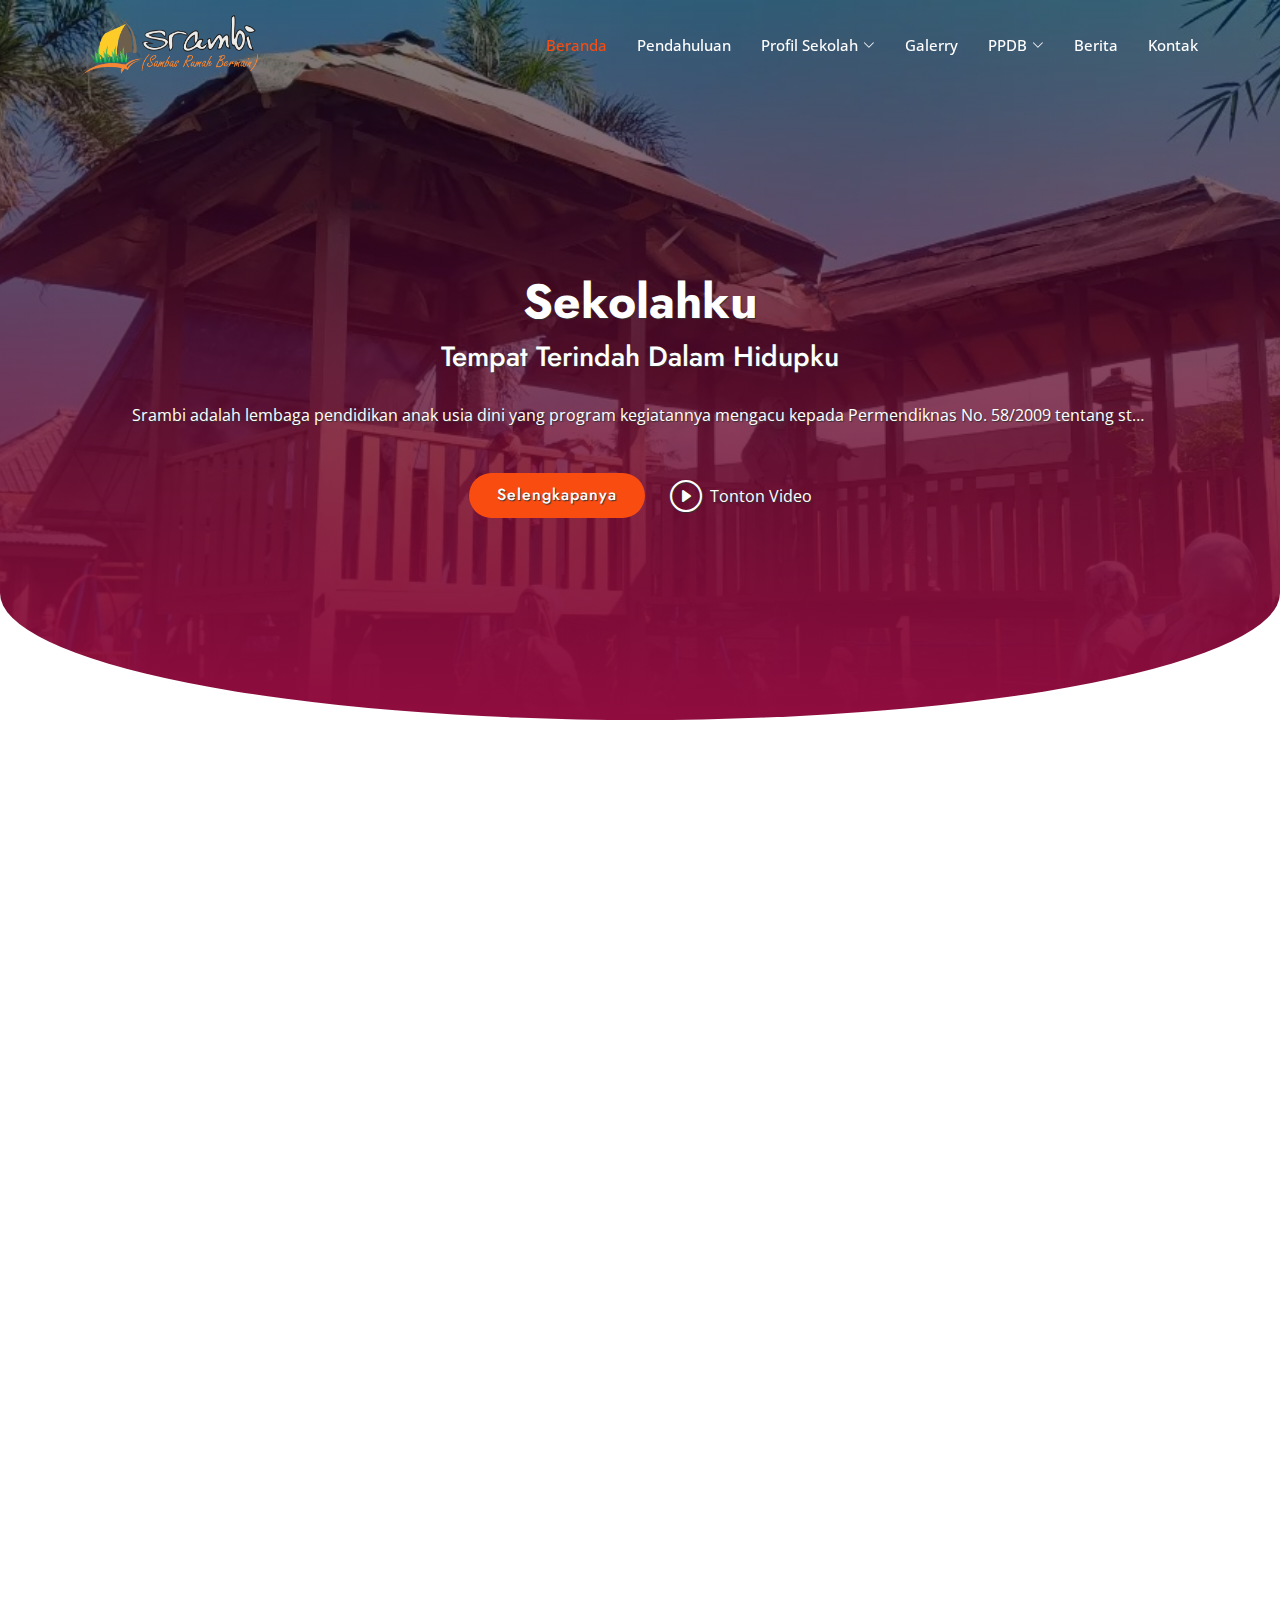
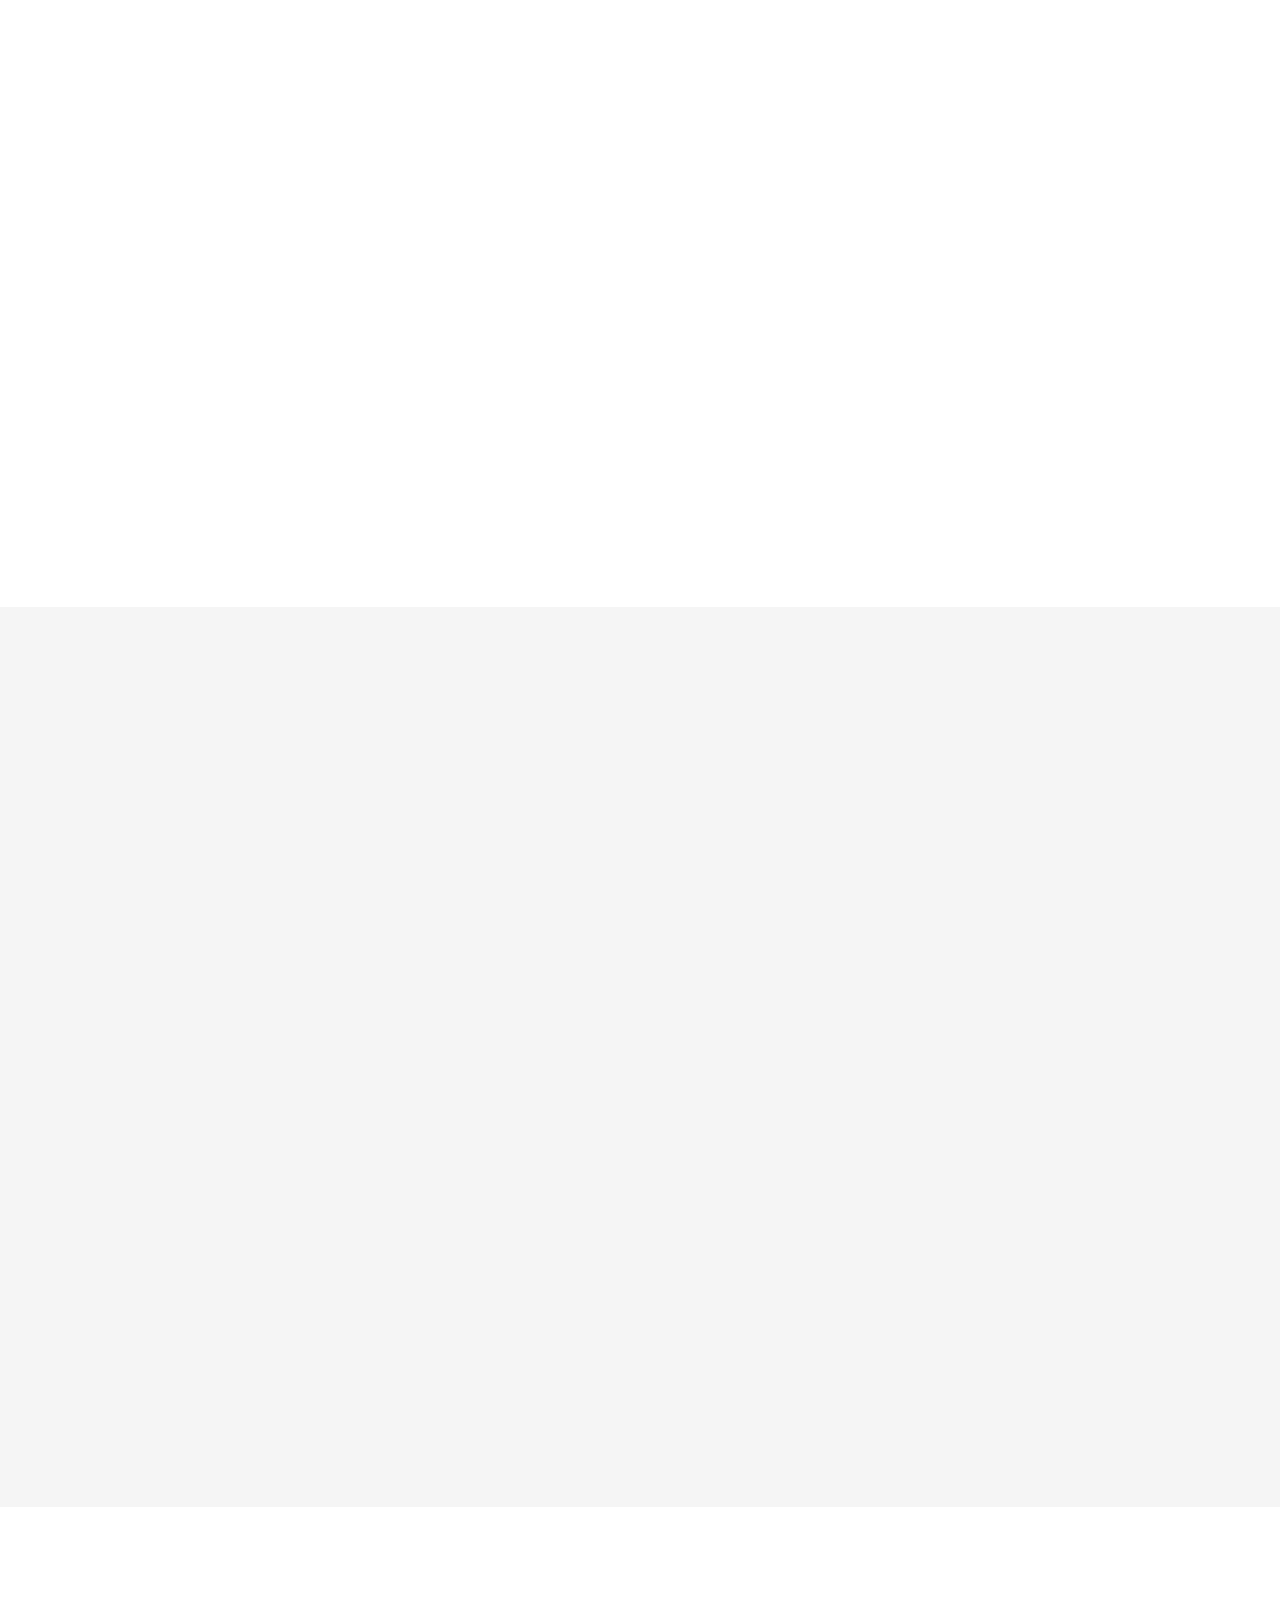
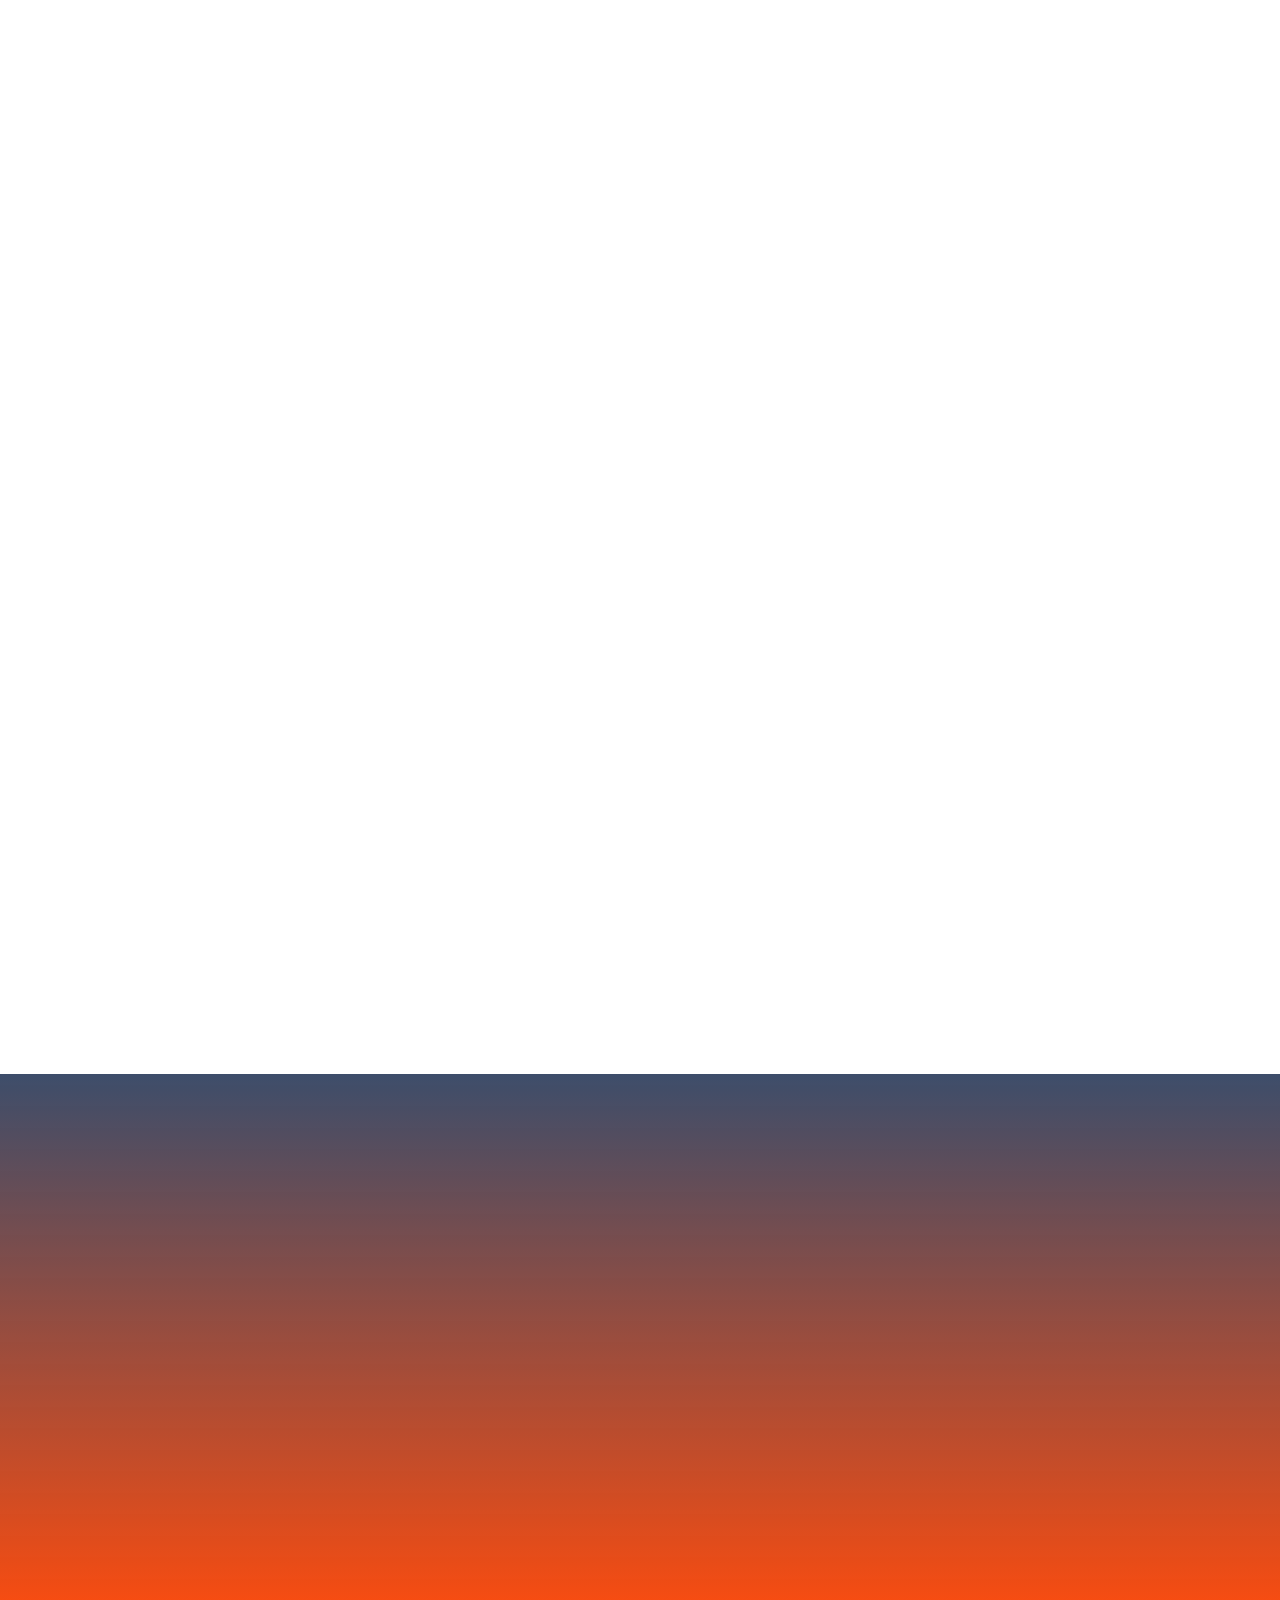
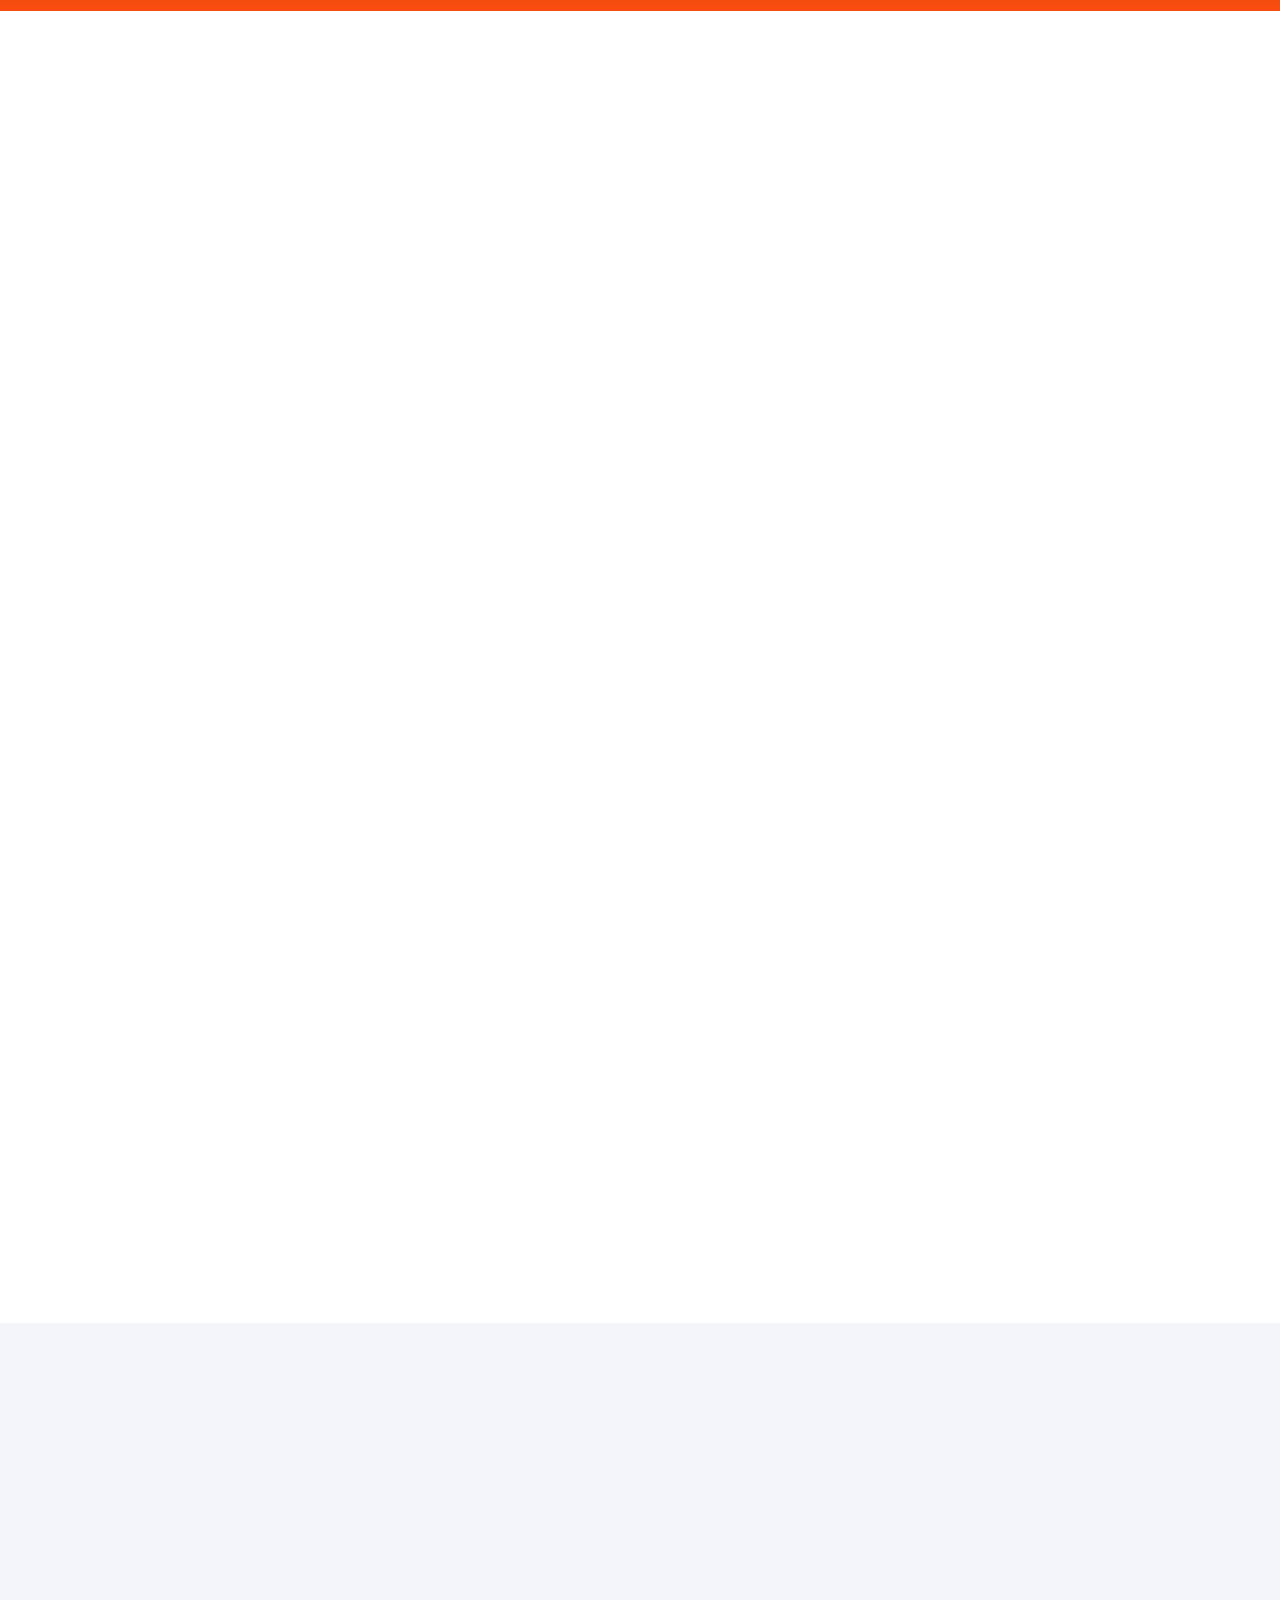
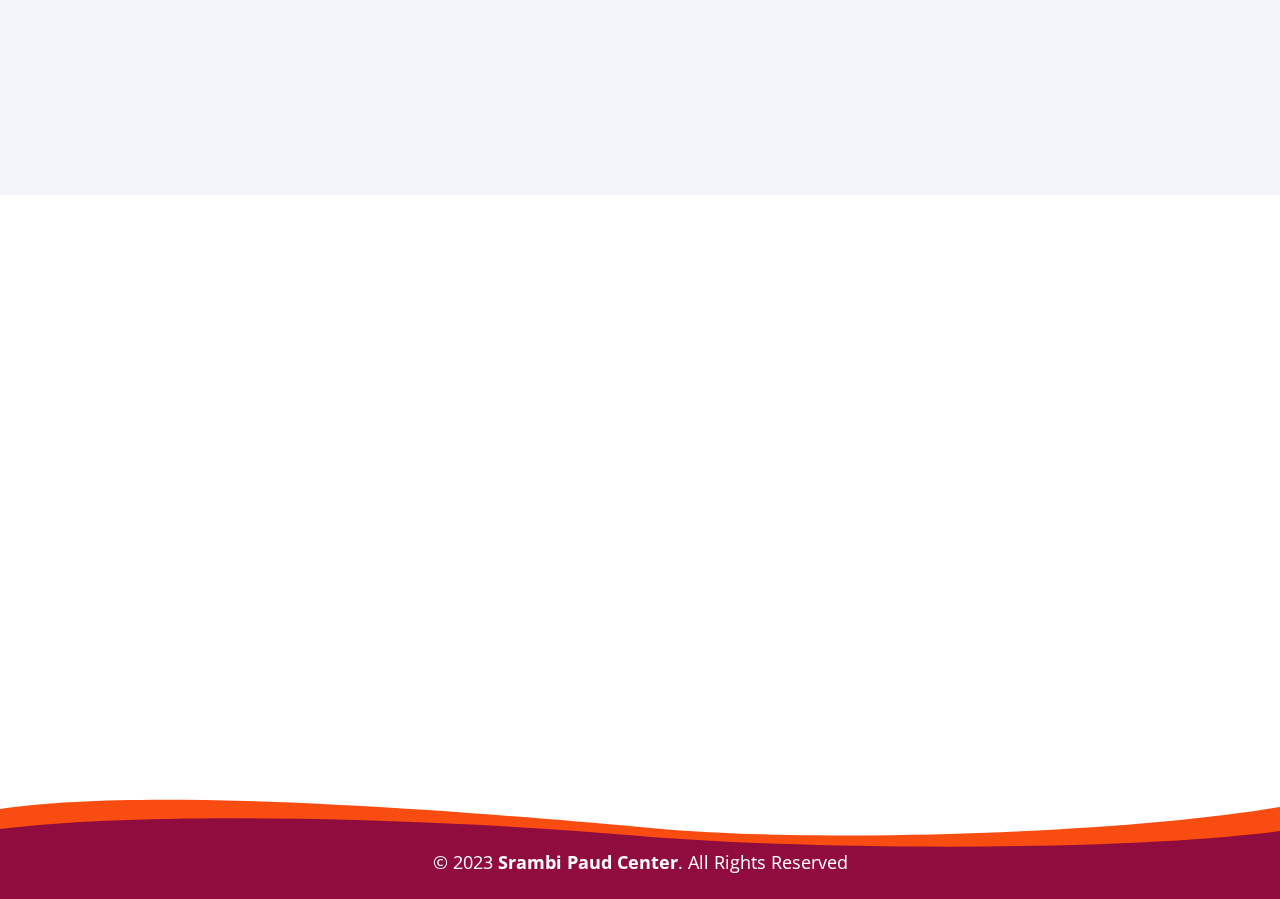
<file: Project/index.html>
<!DOCTYPE html>
<html lang="en">

<head>
  <meta charset="utf-8">
  <meta content="width=device-width, initial-scale=1.0" name="viewport">

  <title>Srambi Center</title>
  <meta content="" name="description">
  <meta content="" name="keywords">

  <!-- Favicons -->
  <link href="https://pngimg.com/uploads/naruto/naruto_PNG45.png" rel="icon">
  <link href="https://pngimg.com/uploads/naruto/naruto_PNG45.png" rel="apple-touch-icon">

  <!-- Google Fonts -->
  <link href="https://fonts.googleapis.com/css?family=Open+Sans:300,300i,400,400i,600,600i,700,700i|Jost:300,300i,400,400i,500,500i,600,600i,700,700i|Poppins:300,300i,400,400i,500,500i,600,600i,700,700i" rel="stylesheet">

    <!-- icons -->
    <link rel="stylesheet" href="https://cdnjs.cloudflare.com/ajax/libs/font-awesome/6.1.1/css/all.min.css">

  <!-- Vendor CSS Files -->
  <link href="assets/vendor/aos/aos.css" rel="stylesheet">
  <link href="assets/vendor/bootstrap/css/bootstrap.min.css" rel="stylesheet">
  <link href="assets/vendor/bootstrap-icons/bootstrap-icons.css" rel="stylesheet">
  <link href="assets/vendor/boxicons/css/boxicons.min.css" rel="stylesheet">
  <link href="assets/vendor/glightbox/css/glightbox.min.css" rel="stylesheet">
  <link href="assets/vendor/remixicon/remixicon.css" rel="stylesheet">
  <link href="assets/vendor/swiper/swiper-bundle.min.css" rel="stylesheet">
  <!-- Main CSS File -->
  <link href="assets/css/style.css" rel="stylesheet">
  <link rel="stylesheet" href="assets/css/main.css">
</head>

<body>

  <!-- ======= Header ======= -->
  <header id="header" class="fixed-top ">
    <div class="container d-flex align-items-center">
      <!-- Logo -->
      <a href="index.html" class="logo me-auto"><img src="assets/img/logo paud srambi.png" alt="" class="img-fluid"></a>

      <nav id="navbar" class="navbar">
        <ul>
          <li><a class="nav-link scrollto active" href="#hero">Beranda</a></li>
          <li><a class="nav-link scrollto " href="#about">Pendahuluan</a></li>
          <li class="dropdown"><a href="#"><span>Profil Sekolah</span> <i class="bi bi-chevron-down"></i></a>
            <ul>
              <!-- <li><a href="#coursus">Apa yang dipelajari?</a></li> -->
              <li><a href="pages/profil.html">Profil</a></li>
              <li><a href="#k-learn">Kelompok Belajar</a></li>
              <li><a href="#aktifitas">Aktivitas</a></li>
              <li><a href="#cta">Kepala Sekolah</a></li>
            </ul>
          </li>
          <li><a class="nav-link scrollto" href="#portfolio">Galerry</a></li>
          <li class="dropdown"><a href="#"><span>PPDB</span> <i class="bi bi-chevron-down"></i></a>
            <ul>
              <li><a href="https://docs.google.com/forms/d/e/1FAIpQLSeNx2ei_agZ_b2Le-jIuhUm4eN0AIsIQRnPdyecllkj9vE3Sw/viewform" target="_blank">Pendaftaran</a></li>
              <li><a href="pages/pengumuman.html">Pengumuman</a></li>
            </ul>
          </li>
          <li><a href="pages/berita.html">Berita</a></li>
          <li><a class="nav-link scrollto " href="#footer-sec">Kontak</a></li>
        </ul>
        <i class="bi bi-list mobile-nav-toggle"></i>
      </nav>
      <!-- .navbar -->

    </div>
  </header>
  <!-- End Header -->

  <!-- ======= Hero Section ======= -->
  <section id="hero" class="d-flex align-items-center">

    <div class="container">
      <div class="overlay">
        <h1>Sekolahku</h1>
        <h3>Tempat Terindah Dalam Hidupku</h3>
        <p>Srambi adalah lembaga pendidikan anak usia dini yang program kegiatannya mengacu kepada Permendiknas No. 58/2009 tentang standar PAUD yang diintegrasikan dengan pendidikan keimanan, ketaqwaan dan akhlakul karimah atas dasar teori perkembangan anak.</p>
          <br>
          <div class="d-flex justify-content-center justify-content-lg-center">
            <a href="pages/profil.html" class="btn-get-started scrollto">Selengkapanya</a>
            <a href="https://youtu.be/LX3u3WO57OI?si=Y-DNSXFiy7CSa8m6" class="glightbox btn-watch-video"><i class="bi bi-play-circle"></i><span>Tonton Video</span></a>
          </div>
            </div>
  </section>
  <main id="main">

    

    <!-- ======= About Us Section ======= -->
    <section id="about" class="about">
      <div class="container" data-aos="fade-up">

        <div class="section-title">
          <h2>Pendahuluan</h2>
        </div>

        <div class="row content">
                <p>
                  Pembangunan generasi pembelajar yang cerdas, mandiri, kreatif dan inovatif serta berakhlak mulia membutuhkan suatu program pembelajaran yang komprehensif, integral dan berkelanjutan, terlebih lagi bahwa masa depan akan dibebankan kepada anak-anak kita menjadikan sebuah tantangan tersendiri bagi kita untuk memberikan jaminan pendidikan yang terbaik untuk anak-anak kita.
                  Pembentukan kecerdasan dan kemampuan anak penerus bangsa sangat dipengaruhi oleh format pendidikan semasa usia dini, masa ketika mental, kecerdasan mempengaruhi kemampuan anak dapat dibentuk dan dioptimalkan. 
                </p>
                  <p>Peran pendidik dan orang tua merupakan peran yang sangat strategis dan merupakan pemegang kunci sukses, dalam pembentukan dan pengoptimalan kemampuan anak. Pendidik dan orang tua tidak hanya sekedar menjadi fasilitator penyerapan ilmu pengetahuan namun juga sebagai perangsang anak untuk mengoptimalkan kemampuan dan kecerdasannya. 
                  Program pembelajaran yang akan diberikan harus mampu menstimulasi anak-anak dari semua aspek kecerdasan, sehingga perlu dikemas sedemikian rupa untuk menghasilkan situasi kondusif demi terciptanya perubahan fundamental yang mencakup paradigma, perilaku, dan prestasi. Oleh karena itu sangatlah penting disiapkan suatu lingkungan yang kondusif demi tercapainya tujuan tersebut.
                </p>
          </div>

      </div>
    </section>
    <!-- End About Us Section -->

<!-- k-learn  -->
<section class="sunset section-bg" data-aos="fade-right">
  <div class="container">
    <div class="button" href="#">Paud Unggullan Kabupaten</div>
    <div class="button inverse" href="#">Paud percontohan</div>  
    <div class="button" href="#">terakreditasi nasional</div> 
  </div>
</section> 
<!-- end k-learn  -->


    <!-- ======= VISI MISI Section ======= -->

    <section id="visi-misi" class="about">
      <div class="container" data-aos="fade-up">
        <div class="section-title">
          <h2>Visi & misi</h2>
        </div>
        <div class="row content">
          <div class="col-lg-6">
            <h2>Visi</h2>
            <p>
              Menjadi wahana kreatifitas anak yang terbaik dan dinamis, terinovatif ditingkat nasional dan terpandang di tingkat internasional dengan berbasis iman dan taqwa, sains teknologi, etika, estetika, multiple intelligence, sehingga tercipta generasi yang cerdas, kreatif, produktif, mandiri dan mampu menjadi pemain handal di era globalisasi.
            </p>
          </div>
          <div class="col-lg-6">
            <h2>Misi</h2>
            <ul>
              <li><i class="ri-check-double-line"></i> Menstimulasi multiple intelligence, serta imajinasi kreatif melalui kegiatan komprehensif, imajinatif, produktif terpadu dan berkelanjutan. </li>
              <li><i class="ri-check-double-line"></i> Mengarahkan dan mengembangkan potensi anak sesuai dengan fitrahnya sebagai hamba Allah dan khalifah di muka bumi.</li>
              <li><i class="ri-check-double-line"></i>Menciptakan program-program yang bermutu, kreatif dan inovatif dalam rangka menghasilkan produktifitas yang selalu memenuhi tuntutan tertinggi era globalisasi </li>
              <li><i class="ri-check-double-line"></i>Mengundang dan mengajak para profesional handal dan berpengalaman untuk bersama- sama membangun kreatifitas generasi muda dalam rangka pertumbuhan organisasi dan pribadi</li>
            </ul>
          </div>
        </div>
      </div>
    
      </div>
    </section>
    <!-- End MISI MISI Section -->



<!-- k-learn  -->
  <section id="k-learn" class="k-learn section-bg" >
    <div class="container " data-aos="zoom-in">
      <div class="section-title">
        <h2>Kelompok Belajar</h2>
        <p>Setiap anak unik, spesial, dan cerdas</p>
      </div>

      <ol>
        <li>
          <div class="icon"><i class="fa-solid fa-bicycle"></i></div>
          <div class="title">KBA</div>
          <div class="descr">2-3 Tahun</div>
        </li>
        <li>
          <div class="icon"><i class="fa-solid fa-car"></i></div>
          <div class="title">KBB</div>
          <div class="descr">3-4 Tahun</div>
        </li>
        <li>
          <div class="icon"><i class="fa-solid fa-helicopter"></i></div>
          <div class="title">TKA</div>
          <div class="descr">4-5 Tahun</div>
        </li>
        <li>
          <div class="icon"><i class="fa-solid fa-plane"></i></div>
          <div class="title">TKB</div>
          <div class="descr">5-6 Tahun</div>
      </ol>
    </div>
  </section>    
<!-- end k-learn  -->


<!-- Aktifitas  -->
<section class="aktifitas" id="aktifitas">
  <div class="container" data-aos="zoom-in">
    <div class="section-title">
      <h2>Aktivitas</h2>
      <p>Tempat bermain Berbasis terapis dengan nuansa alam yang kegiatannya berpusat pada anak</p>
    </div>
    <div class="ag-format-container">
      <div class="ag-courses_box">
        <div class="ag-courses_item">
          <a href="#aktifitas" class="ag-courses-item_link">
            <div class="ag-courses-item_bg"></div>
    
            <div class="ag-courses-item_title">
              Kenal Agama Islam
            </div>
          </a>
        </div>
    
        <div class="ag-courses_item">
          <a href="#aktifitas" class="ag-courses-item_link">
            <div class="ag-courses-item_bg"></div>
    
            <div class="ag-courses-item_title">
              Pengenalan Bahasa Inggris Dan Arab
            </div>
          </a>
        </div>
    
        <div class="ag-courses_item">
          <a href="#aktifitas" class="ag-courses-item_link">
            <div class="ag-courses-item_bg"></div>
    
            <div class="ag-courses-item_title">
              Kegiatan Sains
            </div>
          </a>
        </div>
    
        <div class="ag-courses_item">
          <a href="#aktifitas" class="ag-courses-item_link">
            <div class="ag-courses-item_bg"></div>
    
            <div class="ag-courses-item_title">
              Kunjungan Field Trip
            </div>
          </a>
        </div>
    
        <div class="ag-courses_item">
          <a href="#aktifitas" class="ag-courses-item_link">
            <div class="ag-courses-item_bg"></div>
    
            <div class="ag-courses-item_title">
              Bermain Matematika
            </div>
          </a>
        </div>
    
        <div class="ag-courses_item">
          <a href="#aktifitas" class="ag-courses-item_link">
            <div class="ag-courses-item_bg"></div>
    
            <div class="ag-courses-item_title">
              Olahraga
            </div>
          </a>
        </div>
    
        <div class="ag-courses_item">
          <a href="#aktifitas" class="ag-courses-item_link">
            <div class="ag-courses-item_bg">
            </div>
            <div class="ag-courses-item_title">
              Kegiatan Komputer
            </div>
          </a>
        </div>
    
        <div class="ag-courses_item">
          <a href="#aktifitas" class="ag-courses-item_link">
            <div class="ag-courses-item_bg"></div>
    
            <div class="ag-courses-item_title">
              Konseling
            </div>
          </a>
        </div>
        
        <div class="ag-courses_item">
          <a href="#aktifitas" class="ag-courses-item_link">
            <div class="ag-courses-item_bg"></div>
    
            <div class="ag-courses-item_title">
              Seni Rupa
            </div>
          </a>
        </div>
        
        <div class="ag-courses_item">
          <a href="#aktifitas" class="ag-courses-item_link">
            <div class="ag-courses-item_bg"></div>
    
            <div class="ag-courses-item_title">
              Bahasa
            </div>
          </a>
        </div>
        
        <div class="ag-courses_item">
          <a href="#aktifitas" class="ag-courses-item_link">
            <div class="ag-courses-item_bg"></div>
    
            <div class="ag-courses-item_title">
              Taman Baca
            </div>
          </a>
        </div>
    
      </div>
    </div>
  </div>
</section>
<!-- End Aktifitas  -->

<!-- ======= Cta Section ======= -->
<section id="cta" class="cta">
  <div class="container" data-aos="zoom-in">
    <section id="landing-pengantar">
      <div>
          <h1>Prakata Direktur Srambi</h1>
          <p>Assalaamu 'alaikum Warahmatullaahi Wabarakaatuh,
            Muara syukur milik Allah Rabbul 'Izzati. Shalawat dan salam bagi Rasulullah Muhammad SAW. Semoga kesuksesan senantiasa menyertai aktivitas kita, Amin, 
            
            Setiap manusia adalah pemimpin. Anak-anak kita juga. Minimal, ia akan memimpin diri sendiri, memimpin keluarganya, lingkungannya. Mungkin ia akan menjadi pemimpin masyarakatnya, bahkan bukan tidak mungkin di masa depan kelak, dialah yang akan memimpin Negara ini. <br>
            Banyak orang optimis bahwa di Indonesia akan lahir pemimpin-pemimpin besar dan tokoh besar dalam berbagai bidang tatkala kebutuhan pendidikan ini terpenuhi. Karakter yang kuat, visi yang besar, gagasan yang cemerlang, dan pijakan ideologi yang utuh akan mengantarkan bangsa dan negeri ini menuju puncak kejayaan. 
          </p>
          <h5>Tanti Tri Hastuti, S.TP </h5>
      </div>
      <div>
          <img src="assets/img/guru&karyawan/kepala.png" alt="Landing Image">
      </div>
    </section>
  </div>
</section>
<!-- End Cta Section -->

    
<!-- ======= Portfolio Section ======= -->
<section id="portfolio" class="portfolio">
  <div class="container" data-aos="fade-up">

    <div class="section-title">
      <h2>Gallery</h2>
      <p>Untuk melihat semua Galerry Srambi Paud Center bisa ikuti link berikut : <strong><a href="pages/gallery.html">GALERY</a></strong></p>
    </div>

    <ul id="portfolio-flters" class="d-flex justify-content-center" data-aos="fade-up" data-aos-delay="100">
      <li data-filter="*" class="filter-active">Semua</li>
      <li data-filter=".filter-card">Outdor</li>
      <li data-filter=".filter-app">Indoor</li>
    </ul>

    <div class="row portfolio-container" data-aos="fade-up" data-aos-delay="200">

      <!-- filter app  -->
      <div class="col-lg-4 col-md-6 portfolio-item filter-app">
        <div class="portfolio-img"><img src="./assets/img/indoor/2.jpg" class="img-fluid" alt=""></div>
        <div class="portfolio-info">
          <h4>Klik ikon untuk perbesar</h4>
          <a href="./assets/img/indoor/2.jpg" data-gallery="portfolioGallery" class="portfolio-lightbox preview-link"><i class="bx bx-zoom-in"></i></a>
        </div>
      </div>

      <div class="col-lg-4 col-md-6 portfolio-item filter-app">
        <div class="portfolio-img"><img src="./assets/img/indoor/4.jpg" class="img-fluid" alt=""></div>
        <div class="portfolio-info">
          <h4>Klik ikon untuk perbesar</h4>
          <a href="./assets/img/indoor/4.jpg" data-gallery="portfolioGallery" class="portfolio-lightbox preview-link"><i class="bx bx-zoom-in"></i></a>
        </div>
      </div>

      <div class="col-lg-4 col-md-6 portfolio-item filter-app">
        <div class="portfolio-img"><img src="./assets/img/indoor/5.jpg" class="img-fluid" alt=""></div>
        <div class="portfolio-info">
          <h4>Klik ikon untuk perbesar</h4>
          <a href="./assets/img/indoor/5.jpg" data-gallery="portfolioGallery" class="portfolio-lightbox preview-link"><i class="bx bx-zoom-in"></i></a>
        </div>
      </div>

      <div class="col-lg-4 col-md-6 portfolio-item filter-app">
        <div class="portfolio-img"><img src="./assets/img/indoor/6.jpg" class="img-fluid" alt=""></div>
        <div class="portfolio-info">
          <h4>Klik ikon untuk perbesar</h4>
          <a href="./assets/img/indoor/6.jpg" data-gallery="portfolioGallery" class="portfolio-lightbox preview-link"><i class="bx bx-zoom-in"></i></a>
        </div>
      </div>

      <div class="col-lg-4 col-md-6 portfolio-item filter-app">
        <div class="portfolio-img"><img src="./assets/img/indoor/7.jpg" class="img-fluid" alt=""></div>
        <div class="portfolio-info">
          <h4>Klik ikon untuk perbesar</h4>
          <a href="./assets/img/indoor/7.jpg" data-gallery="portfolioGallery" class="portfolio-lightbox preview-link"><i class="bx bx-zoom-in"></i></a>
        </div>
      </div>

      <!-- filter card  -->
      <div class="col-lg-4 col-md-6 portfolio-item filter-card">
        <div class="portfolio-img"><img src="./assets/img/outdoor/1.jpg" class="img-fluid" alt=""></div>
          <div class="portfolio-info">
            <h4>Klik ikon untuk perbesar</h4>
            <a href="./assets/img/outdoor/1.jpg" data-gallery="portfolioGallery" class="portfolio-lightbox preview-link"><i class="bx bx-zoom-in"></i></a>
          </div>
      </div>

      <div class="col-lg-4 col-md-6 portfolio-item filter-card">
        <div class="portfolio-img"><img src="./assets/img/outdoor/2.jpg" class="img-fluid" alt=""></div>
          <div class="portfolio-info">
            <h4>Klik ikon untuk perbesar</h4>
            <a href="./assets/img/outdoor/2.jpg" data-gallery="portfolioGallery" class="portfolio-lightbox preview-link"><i class="bx bx-zoom-in"></i></a>
          </div>
      </div>

      <div class="col-lg-4 col-md-6 portfolio-item filter-card">
        <div class="portfolio-img"><img src="./assets/img/outdoor/3.jpg" class="img-fluid" alt=""></div>
          <div class="portfolio-info">
            <h4>Klik ikon untuk perbesar</h4>
            <a href="./assets/img/outdoor/3.jpg" data-gallery="portfolioGallery" class="portfolio-lightbox preview-link"><i class="bx bx-zoom-in"></i></a>
          </div>
      </div>

      <div class="col-lg-4 col-md-6 portfolio-item filter-card">
        <div class="portfolio-img"><img src="./assets/img/outdoor/4.jpg" class="img-fluid" alt=""></div>
          <div class="portfolio-info">
            <h4>Klik ikon untuk perbesar</h4>
            <a href="./assets/img/outdoor/4.jpg" data-gallery="portfolioGallery" class="portfolio-lightbox preview-link"><i class="bx bx-zoom-in"></i></a>
          </div>
      </div>

      <div class="col-lg-4 col-md-6 portfolio-item filter-card">
        <div class="portfolio-img"><img src="./assets/img/outdoor/5.jpg" class="img-fluid" alt=""></div>
          <div class="portfolio-info">
            <h4>Klik ikon untuk perbesar</h4>
            <a href="./assets/img/outdoor/5.jpg" data-gallery="portfolioGallery" class="portfolio-lightbox preview-link"><i class="bx bx-zoom-in"></i></a>
          </div>
      </div>

      <div class="col-lg-4 col-md-6 portfolio-item filter-card">
        <div class="portfolio-img"><img src="./assets/img/indoor/8.jpg" class="img-fluid" alt=""></div>
          <div class="portfolio-info">
            <h4>Klik ikon untuk perbesar</h4>
            <a href="./assets/img/indoor/8.jpg" data-gallery="portfolioGallery" class="portfolio-lightbox preview-link"><i class="bx bx-zoom-in"></i></a>
          </div>
      </div>

      <div class="col-lg-4 col-md-6 portfolio-item filter-card">
        <div class="portfolio-img"><img src="./assets/img/outdoor/10.jpg" class="img-fluid" alt=""></div>
          <div class="portfolio-info">
            <h4>Klik ikon untuk perbesar</h4>
            <a href="./assets/img/outdoor/10.jpg" data-gallery="portfolioGallery" class="portfolio-lightbox preview-link"><i class="bx bx-zoom-in"></i></a>
          </div>
      </div>

        

  </div>
  </div>
  </div>
  
</section>
<!-- End Portfolio Section -->


<!-- ======= Clients Section ======= -->
<section id="clients" class="clients section-bg" >
  <div class="container" data-aos="fade-up">
    <div class="section-title mt-3">
      <h2>YouTube</h2>
      <p>Ikuti kami di kanal youtube Srambi Paud Center melalui tautan berikut : <strong><a href="#footer-sec">Link Youtube</a></strong></p>
      </div>

    <div class="row" data-aos="zoom-in">

      <div class="col-lg d-flex">
        <iframe width="300" height="150" src="https://www.youtube.com/embed/I0t8d0apeaI" title="YouTube video player" frameborder="0" allow="accelerometer; autoplay; clipboard-write; encrypted-media; gyroscope; picture-in-picture; web-share" allowfullscreen></iframe>
      </div>
      <div class="col-lg d-flex">
        <iframe width="300" height="150" src="https://www.youtube.com/embed/GYz8QZ4FLGQ?si=T-_3UZRCGlBmU1Oz" title="YouTube video player" frameborder="0" allow="accelerometer; autoplay; clipboard-write; encrypted-media; gyroscope; picture-in-picture; web-share" allowfullscreen></iframe>
      </div>
      <div class="col-lg d-flex">
        <iframe width="300" height="150" src="https://www.youtube.com/embed/0eH4d8kCGp0?si=aRNrAqlZYu6OC88j" title="YouTube video player" frameborder="0" allow="accelerometer; autoplay; clipboard-write; encrypted-media; gyroscope; picture-in-picture; web-share" allowfullscreen></iframe>
      </div>
      <div class="col-lg d-flex">
        <iframe width="300" height="150" src="https://www.youtube.com/embed/dW33qCtYEqw?si=GEOFWnt46899De7k" title="YouTube video player" frameborder="0" allow="accelerometer; autoplay; clipboard-write; encrypted-media; gyroscope; picture-in-picture; web-share" allowfullscreen></iframe>
      </div>

    </div>
  </div>
</section>
<!-- End Cliens Section -->



<!-- footer section start -->
<section id="footer-sec" class="footer-sec section-bg" data-aos="fade-up">
  <footer id="footer">
      <div class="container">
        <div class="row">
          <div class="col-md-3">
            <a href="index.html"><img src="../Project/assets/img/logo paud srambi.png" alt="" class="img-fluid logo-footer"></a>
            <div class="footer-about">
              <p>Srambi adalah lembaga pendidikan prasekolah yang program kegiatannya mengacu kepada Permendiknas No. 58/2009 tentang standar PAUD yang diintegrasikan dengan pendidikan keimanan, ketaqwaan dan akhlakul karimah atas dasar teori perkembangan anak.  </p>
            </div>
    
          </div>
          <div class="col-md-3">
            <div class="useful-link">
              <h2>Useful Links</h2>
              <div class="use-links">
                <li><a href="https://docs.google.com/forms/d/e/1FAIpQLSeNx2ei_agZ_b2Le-jIuhUm4eN0AIsIQRnPdyecllkj9vE3Sw/viewform"><i class="fa-solid fa-angles-right"></i> Formulir Pendaftaran</a></li>
              </div>
            </div>
    
          </div>
          <div class="col-md-3">
            <div class="social-links">
              <h2>Follow Us</h2>
              <div class="social-icons">
                <li><a href="https://www.facebook.com/profile.php?id=100019424238531"><i class="fa-brands fa-facebook-f"></i> Facebook</a></li>
                <li><a href="https://www.instagram.com/paudsrambi_pwt/"><i class="fa-brands fa-instagram"></i> Instagram</a></li>
                <li><a href="https://www.youtube.com/@srambipaudcenter"><i class="fa-brands fa-youtube"></i> YouTube</a></li>
                <li><a href="https://wa.me/08157709550"><i class="fa-brands fa-whatsapp"></i> WhatsApp</a></li>
              </div>
            </div>
    
          </div>
          <div class="col-md-3">
            <div class="address">
              <h2>Address</h2>
              <div class="address-links">
                <li class="address1"><i class="fa-solid fa-location-dot"></i>Jl. Ksatrian, Karangkobar, Sokanegara, Kec. Purwokerto Timur Kabupaten Banyumas, Jawa Tengah 53115</li>
                <li><i class="fa-solid fa-phone"></i> +(0281) 635232</li>
                <li><i class="fa-solid fa-envelope"></i> paudsrambi@gmail.com</li>
                <li><i class="fa-solid fa-map"></i> Peta Lokasi</li>
                <iframe src="https://www.google.com/maps/embed?pb=!1m14!1m8!1m3!1d15825.726153110076!2d109.2369589!3d-7.4173994!3m2!1i1024!2i768!4f13.1!3m3!1m2!1s0x2e655fd0237bbce5%3A0x1cade9487fa08!2sSRAMBI%20PAUD%20Centre!5e0!3m2!1sid!2sid!4v1691384915815!5m2!1sid!2sid" width="100%" height="200" style="border:0;" allowfullscreen="" loading="lazy" referrerpolicy="no-referrer-when-downgrade"></iframe>
              </div>
            </div>
          </div>
    
        </div>
      </div>
    
  </footer>
    <!-- footer section end -->
  </section>
   <!-- footer copy right section start -->
   <div class="copyright" >
    <svg viewBox="0 -20 700 110" width="100%" height="110" preserveAspectRatio="none">
      <path transform="translate(0, -20)" d="M0,10 c80,-22 240,0 350,18 c90,17 260,7.5 350,-20 v50 h-700" fill="#F94C10" />
      <path d="M0,10 c80,-18 230,-12 350,7 c80,13 260,17 350,-5 v100 h-700z" fill="#900C3F" />
    </svg>
    <p class="copyright-text">&copy; 2023 <strong><span>Srambi Paud Center</span></strong>. All Rights Reserved</p>
  </div>
  <!-- footer copy right section end -->

  </main>
  <!-- End #main -->
<br>

  <!-- <div id="preloader"></div> -->
  <a href="#" class="back-to-top d-flex align-items-center justify-content-center"><i class="bi bi-arrow-up-short"></i></a>

  <!-- Vendor JS Files -->
  <script src="assets/vendor/aos/aos.js"></script>
  <script src="assets/vendor/bootstrap/js/bootstrap.bundle.min.js"></script>
  <script src="assets/vendor/glightbox/js/glightbox.min.js"></script>
  <script src="assets/vendor/isotope-layout/isotope.pkgd.min.js"></script>
  <script src="assets/vendor/swiper/swiper-bundle.min.js"></script>
  <script src="assets/vendor/waypoints/noframework.waypoints.js"></script>

  <!-- Template Main JS File -->
  <script src="assets/js/main.js"></script>

</body>

</html>
</file>
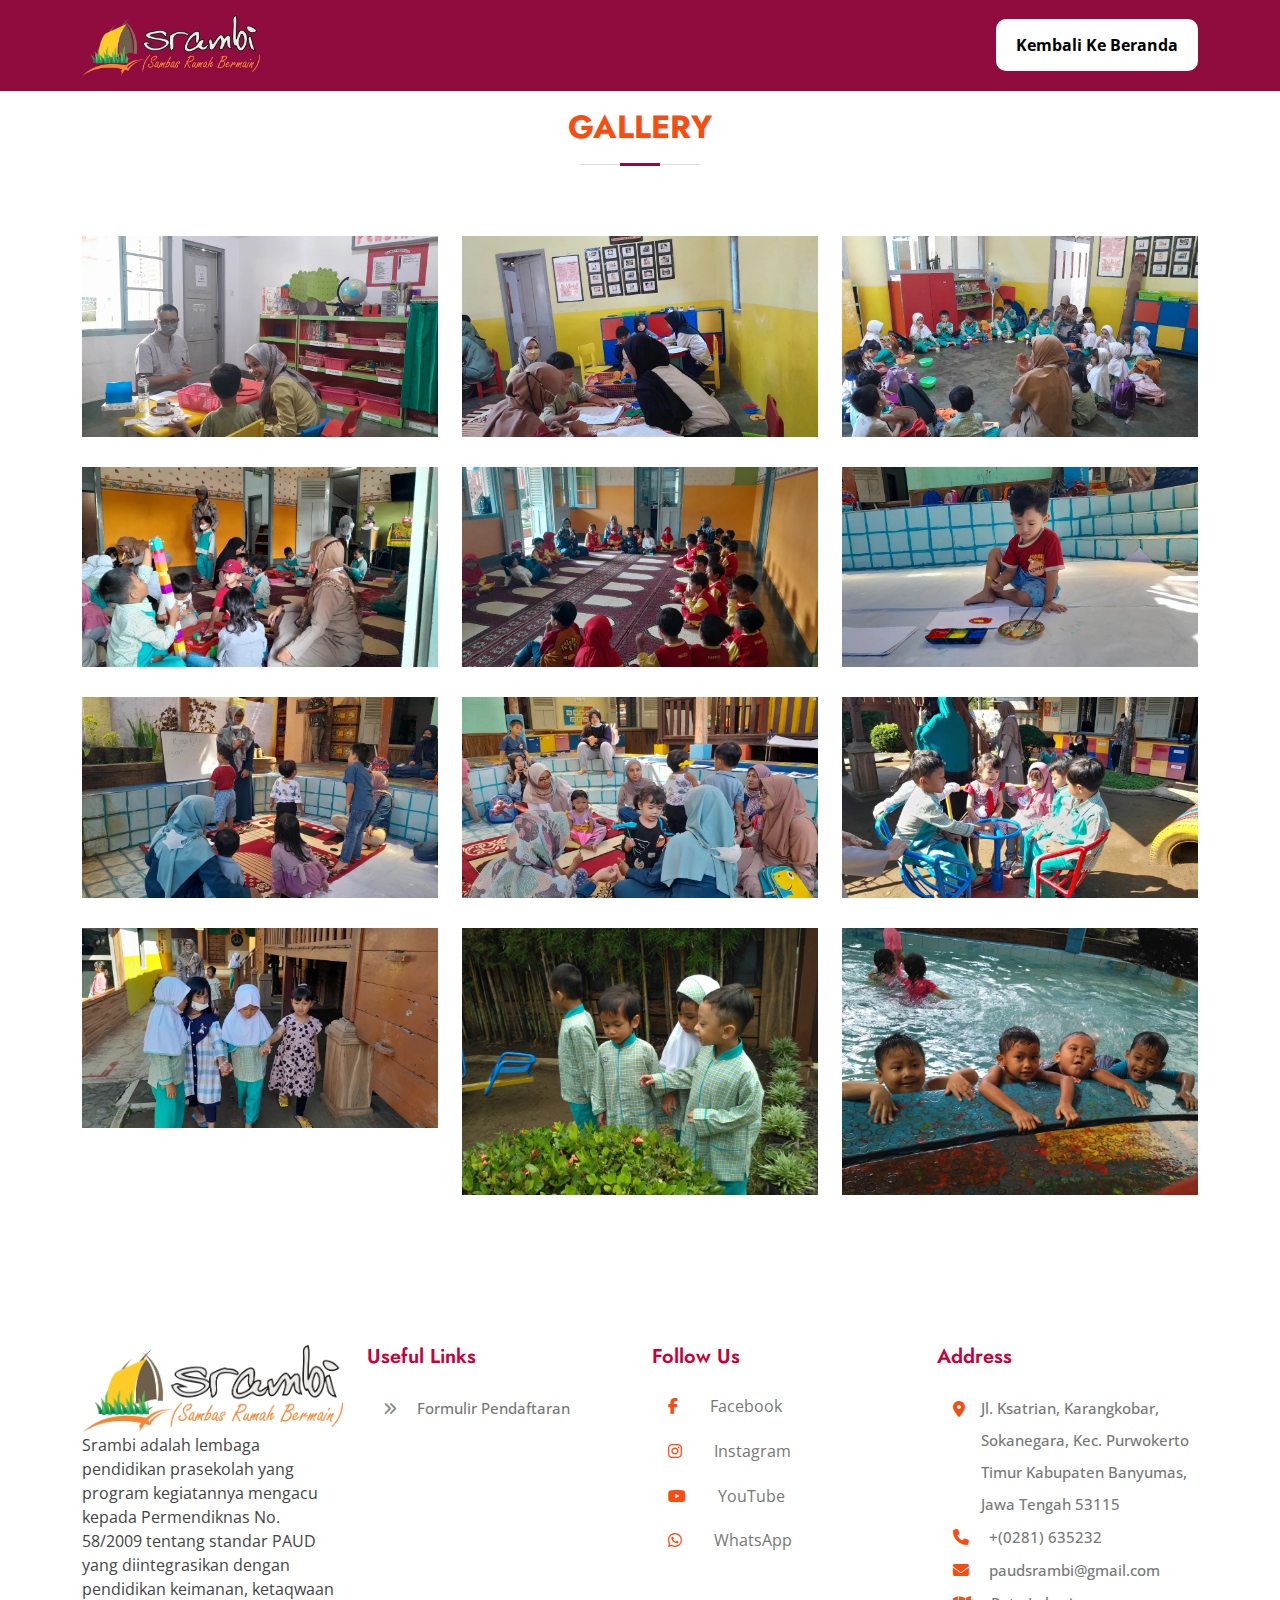
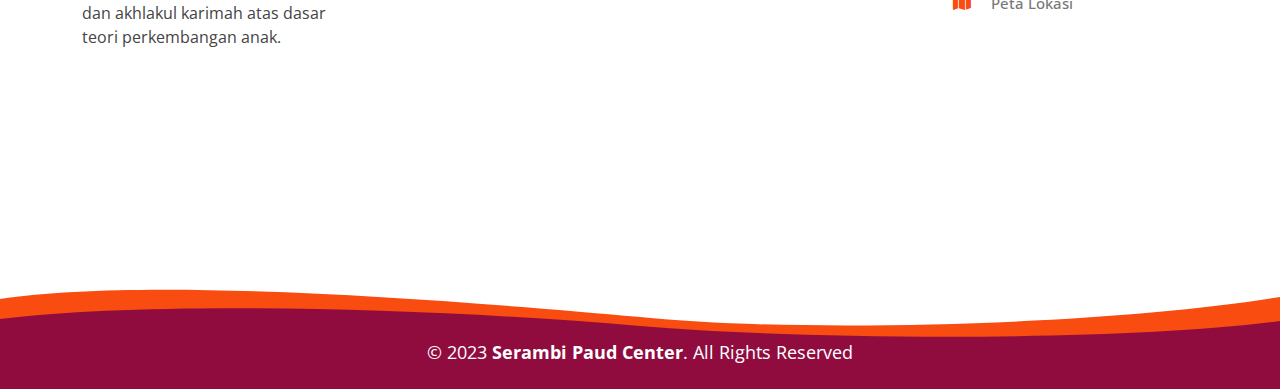
<file: Project/pages/gallery.html>
<!DOCTYPE html>
<html lang="en">
<head>
    <meta charset="UTF-8">
    <meta name="viewport" content="width=device-width, initial-scale=1.0">
    <title>Gallery</title>
  <!-- Favicons -->
  <link href="https://pngimg.com/uploads/naruto/naruto_PNG45.png" rel="icon">
  <link href="https://pngimg.com/uploads/naruto/naruto_PNG45.png" rel="apple-touch-icon">

  <!-- Google Fonts -->
  <link href="https://fonts.googleapis.com/css?family=Open+Sans:300,300i,400,400i,600,600i,700,700i|Jost:300,300i,400,400i,500,500i,600,600i,700,700i|Poppins:300,300i,400,400i,500,500i,600,600i,700,700i" rel="stylesheet">

    <!-- icons -->
    <link rel="stylesheet" href="https://cdnjs.cloudflare.com/ajax/libs/font-awesome/6.1.1/css/all.min.css">

    <!-- Vendor CSS Files -->
    <link href="../assets/vendor/bootstrap/css/bootstrap.min.css" rel="stylesheet">
    <link href="../assets/vendor/bootstrap-icons/bootstrap-icons.css" rel="stylesheet">
    <link href="../assets/vendor/boxicons/css/boxicons.min.css" rel="stylesheet">
    <link href="../assets/vendor/glightbox/css/glightbox.min.css" rel="stylesheet">
    <link href="../assets/vendor/remixicon/remixicon.css" rel="stylesheet">
  <!-- Main CSS File -->
  <link href="../assets/css/style.css" rel="stylesheet">
  <link rel="stylesheet" href="../assets/css/main.css">
</head>
<body>
  <!-- Page Header  -->
    <div class="page-header">
      <div class="container">
        <nav>
          <a href="">
            <img width="178" height="38" src="../assets/img/logo paud srambi.png" alt="srambi logo">
          </a>
          <button type="button">
            <a href="../index.html">Kembali Ke Beranda</a>
          </button>
        </nav>
      </div>
    </div>
  <!-- end page header  -->

<!-- ======= Gallery Section ======= -->
<section id="portfolio" class="portfolio mt-5">
  <div class="container" data-aos="fade-up">

    <div class="section-title">
      <h2>Gallery</h2>
    </div>

    <ul id="portfolio-flters" class="d-flex justify-content-center" data-aos="fade-up" data-aos-delay="100">
    </ul>

    <div class="row portfolio-container" data-aos="fade-up" data-aos-delay="200">

      <div class="col-lg-4 col-md-6 portfolio-item filter-app">
        <div class="portfolio-img"><img src="../assets/img/indoor/2.jpg" class="img-fluid" alt=""></div>
        <div class="portfolio-info">
          <h4>Klik ikon untuk perbesar</h4>
          <a href="../assets/img/indoor/2.jpg" data-gallery="portfolioGallery" class="portfolio-lightbox preview-link"><i class="bx bx-zoom-in"></i></a>
        </div>
      </div>

      <div class="col-lg-4 col-md-6 portfolio-item filter-app">
        <div class="portfolio-img"><img src="../assets/img/indoor/4.jpg" class="img-fluid" alt=""></div>
        <div class="portfolio-info">
          <h4>Klik ikon untuk perbesar</h4>
          <a href="../assets/img/indoor/4.jpg" data-gallery="portfolioGallery" class="portfolio-lightbox preview-link"><i class="bx bx-zoom-in"></i></a>
        </div>
      </div>

      <div class="col-lg-4 col-md-6 portfolio-item filter-app">
        <div class="portfolio-img"><img src="../assets/img/indoor/5.jpg" class="img-fluid" alt=""></div>
        <div class="portfolio-info">
          <h4>Klik ikon untuk perbesar</h4>
          <a href="../assets/img/indoor/5.jpg" data-gallery="portfolioGallery" class="portfolio-lightbox preview-link"><i class="bx bx-zoom-in"></i></a>
        </div>
      </div>

      <div class="col-lg-4 col-md-6 portfolio-item filter-app">
        <div class="portfolio-img"><img src="../assets/img/indoor/6.jpg" class="img-fluid" alt=""></div>
        <div class="portfolio-info">
          <h4>Klik ikon untuk perbesar</h4>
          <a href="../assets/img/indoor/6.jpg" data-gallery="portfolioGallery" class="portfolio-lightbox preview-link"><i class="bx bx-zoom-in"></i></a>
        </div>
      </div>

      <div class="col-lg-4 col-md-6 portfolio-item filter-app">
        <div class="portfolio-img"><img src="../assets/img/indoor/7.jpg" class="img-fluid" alt=""></div>
        <div class="portfolio-info">
          <h4>Klik ikon untuk perbesar</h4>
          <a href="../assets/img/indoor/7.jpg" data-gallery="portfolioGallery" class="portfolio-lightbox preview-link"><i class="bx bx-zoom-in"></i></a>
        </div>
      </div>

      <!-- filter card  -->
      <div class="col-lg-4 col-md-6 portfolio-item filter-card">
        <div class="portfolio-img"><img src="../assets/img/outdoor/1.jpg" class="img-fluid" alt=""></div>
          <div class="portfolio-info">
            <h4>Klik ikon untuk perbesar</h4>
            <a href="../assets/img/outdoor/1.jpg" data-gallery="portfolioGallery" class="portfolio-lightbox preview-link"><i class="bx bx-zoom-in"></i></a>
          </div>
      </div>

      <div class="col-lg-4 col-md-6 portfolio-item filter-card">
        <div class="portfolio-img"><img src="../assets/img/outdoor/2.jpg" class="img-fluid" alt=""></div>
          <div class="portfolio-info">
            <h4>Klik ikon untuk perbesar</h4>
            <a href="../assets/img/outdoor/2.jpg" data-gallery="portfolioGallery" class="portfolio-lightbox preview-link"><i class="bx bx-zoom-in"></i></a>
          </div>
      </div>

      <div class="col-lg-4 col-md-6 portfolio-item filter-card">
        <div class="portfolio-img"><img src="../assets/img/outdoor/3.jpg" class="img-fluid" alt=""></div>
          <div class="portfolio-info">
            <h4>Klik ikon untuk perbesar</h4>
            <a href="../assets/img/outdoor/3.jpg" data-gallery="portfolioGallery" class="portfolio-lightbox preview-link"><i class="bx bx-zoom-in"></i></a>
          </div>
      </div>

      <div class="col-lg-4 col-md-6 portfolio-item filter-card">
        <div class="portfolio-img"><img src="../assets/img/outdoor/4.jpg" class="img-fluid" alt=""></div>
          <div class="portfolio-info">
            <h4>Klik ikon untuk perbesar</h4>
            <a href="../assets/img/outdoor/4.jpg" data-gallery="portfolioGallery" class="portfolio-lightbox preview-link"><i class="bx bx-zoom-in"></i></a>
          </div>
      </div>

      <div class="col-lg-4 col-md-6 portfolio-item filter-card">
        <div class="portfolio-img"><img src="../assets/img/outdoor/5.jpg" class="img-fluid" alt=""></div>
          <div class="portfolio-info">
            <h4>Klik ikon untuk perbesar</h4>
            <a href="../assets/img/outdoor/5.jpg" data-gallery="portfolioGallery" class="portfolio-lightbox preview-link"><i class="bx bx-zoom-in"></i></a>
          </div>
      </div>

      <div class="col-lg-4 col-md-6 portfolio-item filter-card">
        <div class="portfolio-img"><img src="../assets/img/indoor/8.jpg" class="img-fluid" alt=""></div>
          <div class="portfolio-info">
            <h4>Klik ikon untuk perbesar</h4>
            <a href="../assets/img/indoor/8.jpg" data-gallery="portfolioGallery" class="portfolio-lightbox preview-link"><i class="bx bx-zoom-in"></i></a>
          </div>
      </div>

      <div class="col-lg-4 col-md-6 portfolio-item filter-card">
        <div class="portfolio-img"><img src="../assets/img/outdoor/10.jpg" class="img-fluid" alt=""></div>
          <div class="portfolio-info">
            <h4>Klik ikon untuk perbesar</h4>
            <a href="../assets/img/outdoor/10.jpg" data-gallery="portfolioGallery" class="portfolio-lightbox preview-link"><i class="bx bx-zoom-in"></i></a>
          </div>
      </div>

    </div>
  </div>
  </div>
  
</section>
<!-- End GLLERY Section -->


  
<!-- footer section start -->
<section id="footer-sec" class="footer-sec section-bg" data-aos="fade-up">
  <footer id="footer">
      <div class="container">
        <div class="row">
          <div class="col-md-3">
            <a href="index.html"><img src="../assets/img/logo paud srambi.png" alt="" class="img-fluid logo-footer"></a>
            <div class="footer-about">
              <p>Srambi adalah lembaga pendidikan prasekolah yang program kegiatannya mengacu kepada Permendiknas No. 58/2009 tentang standar PAUD yang diintegrasikan dengan pendidikan keimanan, ketaqwaan dan akhlakul karimah atas dasar teori perkembangan anak.  </p>
            </div>
    
          </div>
          <div class="col-md-3">
            <div class="useful-link">
              <h2>Useful Links</h2>
              <div class="use-links">
                <li><a href="https://docs.google.com/forms/d/e/1FAIpQLSeNx2ei_agZ_b2Le-jIuhUm4eN0AIsIQRnPdyecllkj9vE3Sw/viewform"><i class="fa-solid fa-angles-right"></i> Formulir Pendaftaran</a></li>
              </div>
            </div>
    
          </div>
          <div class="col-md-3">
            <div class="social-links">
              <h2>Follow Us</h2>
              <div class="social-icons">
                <li><a href="https://www.facebook.com/profile.php?id=100019424238531"><i class="fa-brands fa-facebook-f"></i> Facebook</a></li>
                <li><a href="https://www.instagram.com/paudsrambi_pwt/"><i class="fa-brands fa-instagram"></i> Instagram</a></li>
                <li><a href="https://www.youtube.com/@srambipaudcenter"><i class="fa-brands fa-youtube"></i> YouTube</a></li>
                <li><a href="https://wa.me/08157709550"><i class="fa-brands fa-whatsapp"></i> WhatsApp</a></li>
              </div>
            </div>
    
          </div>
          <div class="col-md-3">
            <div class="address">
              <h2>Address</h2>
              <div class="address-links">
                <li class="address1"><i class="fa-solid fa-location-dot"></i>Jl. Ksatrian, Karangkobar, Sokanegara, Kec. Purwokerto Timur Kabupaten Banyumas, Jawa Tengah 53115</li>
                <li><a href=""><i class="fa-solid fa-phone"></i> +(0281) 635232</a></li>
                <li><a href=""><i class="fa-solid fa-envelope"></i> paudsrambi@gmail.com</a></li>
                <li><a href=""><i class="fa-solid fa-map"></i> Peta Lokasi</a></li>
                <iframe src="https://www.google.com/maps/embed?pb=!1m14!1m8!1m3!1d15825.726153110076!2d109.2369589!3d-7.4173994!3m2!1i1024!2i768!4f13.1!3m3!1m2!1s0x2e655fd0237bbce5%3A0x1cade9487fa08!2sSRAMBI%20PAUD%20Centre!5e0!3m2!1sid!2sid!4v1691384915815!5m2!1sid!2sid" width="100%" height="200" style="border:0;" allowfullscreen="" loading="lazy" referrerpolicy="no-referrer-when-downgrade"></iframe>
              </div>
            </div>
          </div>
    
        </div>
      </div>
    
  </footer>
    <!-- footer section end -->
  </section>
   <!-- footer copy right section start -->
   <div class="copyright" >
    <svg viewBox="0 -20 700 110" width="100%" height="110" preserveAspectRatio="none">
      <path transform="translate(0, -20)" d="M0,10 c80,-22 240,0 350,18 c90,17 260,7.5 350,-20 v50 h-700" fill="#F94C10" />
      <path d="M0,10 c80,-18 230,-12 350,7 c80,13 260,17 350,-5 v100 h-700z" fill="#900C3F" />
    </svg>
    <p class="copyright-text">&copy; 2023 <strong><span>Serambi Paud Center</span></strong>. All Rights Reserved</p>
  </div>
  <!-- footer copy right section end -->

    


  <a href="#" class="back-to-top d-flex align-items-center justify-content-center"><i class="bi bi-arrow-up-short"></i></a>

  <!-- Vendor JS Files -->
  <script src="../assets/vendor/bootstrap/js/bootstrap.bundle.min.js"></script>
  <script src="../assets/vendor/glightbox/js/glightbox.min.js"></script>
  <script src="../assets/vendor/isotope-layout/isotope.pkgd.min.js"></script>
  <script src="../assets/vendor/swiper/swiper-bundle.min.js"></script>

  <!-- Template Main JS File -->
  <script src="../assets/js/main.js"></script>
  <script src="../assets/js/js.js"></script>
</body>
</html>
</file>
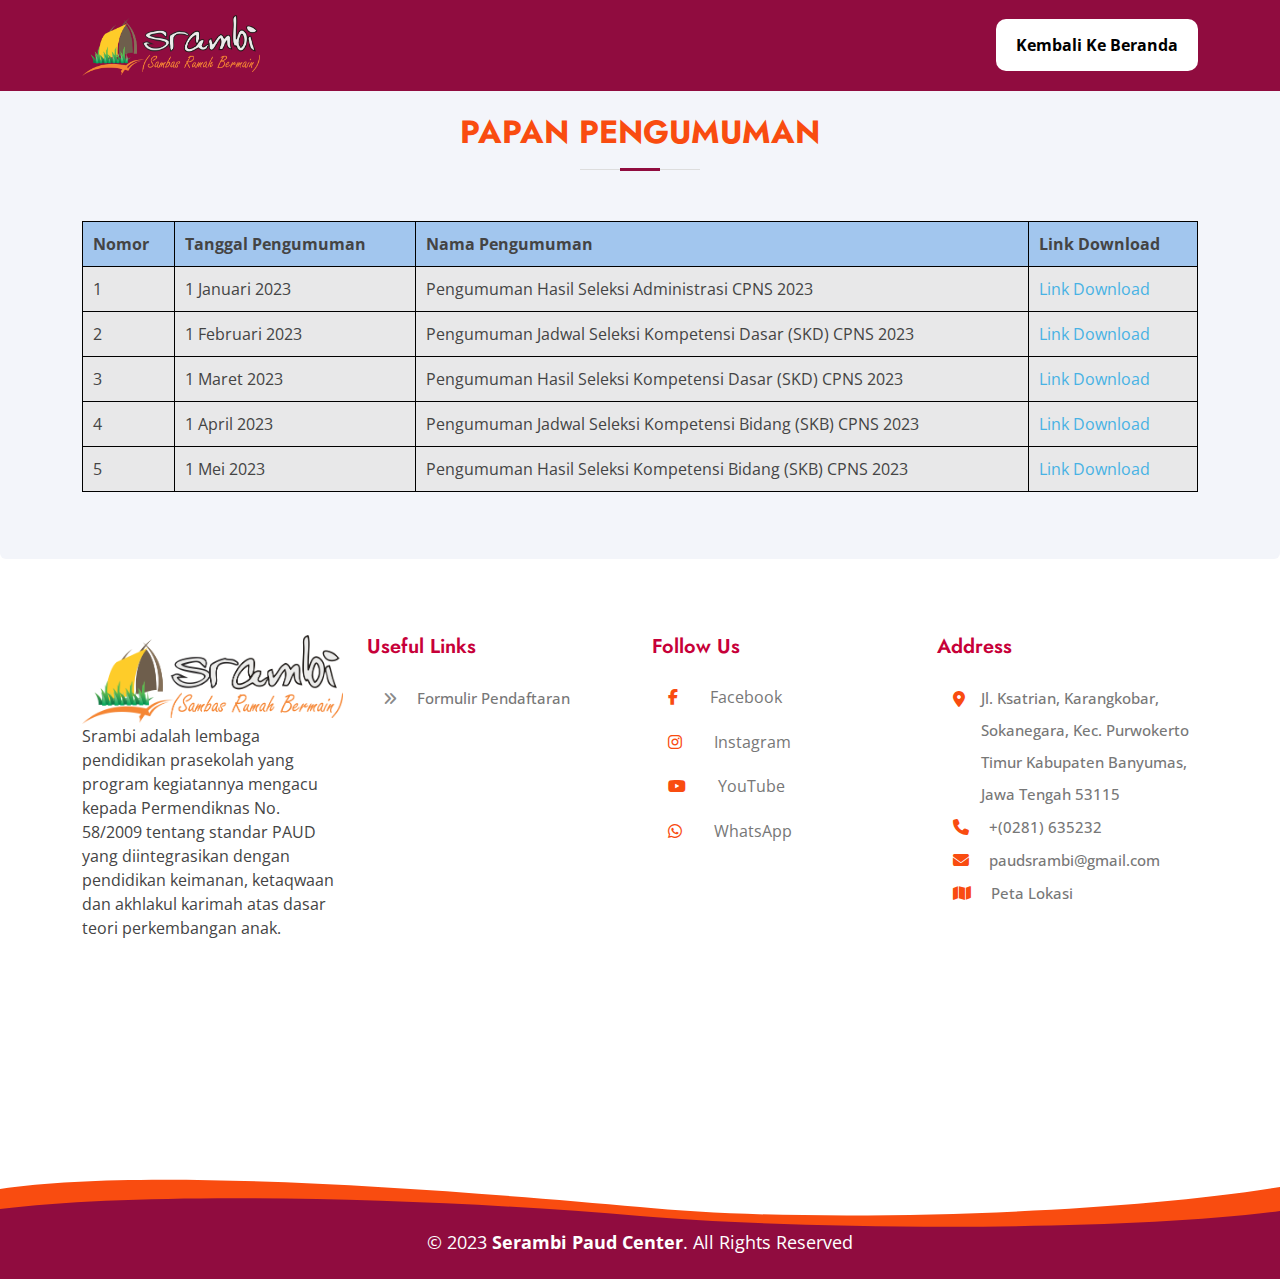
<file: Project/pages/pengumuman.html>
<!DOCTYPE html>
<html lang="en">
<head>
    <meta charset="UTF-8">
    <meta name="viewport" content="width=device-width, initial-scale=1.0">
    <link rel="stylesheet" href="../assets/css/main.css">
    <title>Berita</title>
    <!-- Favicons -->
    <link href="../assets/img/logo paud srambi.png" rel="icon">
    <link href="../assets/img/logo paud srambi.png" rel="apple-touch-icon">

    <!-- Google Fonts -->
    <link href="https://fonts.googleapis.com/css?family=Open+Sans:300,300i,400,400i,600,600i,700,700i|Jost:300,300i,400,400i,500,500i,600,600i,700,700i|Poppins:300,300i,400,400i,500,500i,600,600i,700,700i" rel="stylesheet">

      <!-- icons -->
      <link rel="stylesheet" href="https://cdnjs.cloudflare.com/ajax/libs/font-awesome/6.1.1/css/all.min.css">

    <!-- Vendor CSS Files -->
    <link href="../assets/vendor/bootstrap/css/bootstrap.min.css" rel="stylesheet">
    <link href="../assets/vendor/bootstrap-icons/bootstrap-icons.css" rel="stylesheet">
    <link href="../assets/vendor/remixicon/remixicon.css" rel="stylesheet">
    
    

    <!-- Main CSS File -->
    <link rel="stylesheet" href="../assets/css/main.css">
    <link rel="stylesheet" href="../assets/css/style.css">

</head>
<body>

  <!-- Page Header  -->
  <div class="page-header">
    <div class="container">
      <nav>
        <a href="">
          <img width="178" height="38" src="../assets/img/logo paud srambi.png" alt="srambi logo">
        </a>
        <button type="button">
          <a href="../index.html">Kembali Ke Beranda</a>
        </button>
      </nav>
    </div>
  </div>
<!-- end page header  -->

<section class="alert section-bg mt-5" id="alert" data-aos="fade-up">
    <div class="container">
      <div class="section-title mt-5">
        <h2>Papan Pengumuman</h2>
      </div>
      <div class="table-pengumuman">
        <table>
          <tr>
                <th>Nomor</th>
                <th>Tanggal Pengumuman</th>
                <th>Nama Pengumuman</th>
                <th>Link Download</th>
              </tr>
              <tr>
                <td>1</td>
                <td>1 Januari 2023</td>
                <td>Pengumuman Hasil Seleksi Administrasi CPNS 2023</td>
                <td><a href="../Certificate_Fundamental-Front-End-Web-Development-I_Taufiq.pdf">Link Download</a></td>
              </tr>
              <tr>
                <td>2</td>
                <td>1 Februari 2023</td>
                <td>Pengumuman Jadwal Seleksi Kompetensi Dasar (SKD) CPNS 2023</td>
                <td><a href="../download.txt">Link Download</a></td>
              </tr>
              <tr>
                <td>3</td>
                <td>1 Maret 2023</td>
                <td>Pengumuman Hasil Seleksi Kompetensi Dasar (SKD) CPNS 2023</td>
                <td><a href="../download.txt">Link Download</a></td>
              </tr>
              <tr>
                <td>4</td>
                <td>1 April 2023</td>
                <td>Pengumuman Jadwal Seleksi Kompetensi Bidang (SKB) CPNS 2023</td>
                <td><a href="../download.txt">Link Download</a></td>
              </tr>
              <tr>
                <td>5</td>
                <td>1 Mei 2023</td>
                <td>Pengumuman Hasil Seleksi Kompetensi Bidang (SKB) CPNS 2023</td>
                <td><a href="../download.txt">Link Download</a></td>
              </tr>
        </table>
      </div>
    </div>
  </section>
  

<!-- footer section start -->
<section id="footer-sec" class="footer-sec section-bg" data-aos="fade-up">
    <footer id="footer">
        <div class="container">
          <div class="row">
            <div class="col-md-3">
              <a href="index.html"><img src="../assets/img/logo paud srambi.png" alt="" class="img-fluid logo-footer"></a>
              <div class="footer-about">
                <p>Srambi adalah lembaga pendidikan prasekolah yang program kegiatannya mengacu kepada Permendiknas No. 58/2009 tentang standar PAUD yang diintegrasikan dengan pendidikan keimanan, ketaqwaan dan akhlakul karimah atas dasar teori perkembangan anak.  </p>
              </div>
      
            </div>
            <div class="col-md-3">
              <div class="useful-link">
                <h2>Useful Links</h2>
                <div class="use-links">
                  <li><a href="https://docs.google.com/forms/d/e/1FAIpQLSeNx2ei_agZ_b2Le-jIuhUm4eN0AIsIQRnPdyecllkj9vE3Sw/viewform"><i class="fa-solid fa-angles-right"></i> Formulir Pendaftaran</a></li>
                </div>
              </div>
      
            </div>
            <div class="col-md-3">
              <div class="social-links">
                <h2>Follow Us</h2>
                <div class="social-icons">
                  <li><a href="https://www.facebook.com/profile.php?id=100019424238531"><i class="fa-brands fa-facebook-f"></i> Facebook</a></li>
                  <li><a href="https://www.instagram.com/paudsrambi_pwt/"><i class="fa-brands fa-instagram"></i> Instagram</a></li>
                  <li><a href="https://www.youtube.com/@srambipaudcenter"><i class="fa-brands fa-youtube"></i> YouTube</a></li>
                  <li><a href="https://wa.me/08157709550"><i class="fa-brands fa-whatsapp"></i> WhatsApp</a></li>
                </div>
              </div>
      
            </div>
            <div class="col-md-3">
              <div class="address">
                <h2>Address</h2>
                <div class="address-links">
                  <li class="address1"><i class="fa-solid fa-location-dot"></i>Jl. Ksatrian, Karangkobar, Sokanegara, Kec. Purwokerto Timur Kabupaten Banyumas, Jawa Tengah 53115</li>
                  <li><a href=""><i class="fa-solid fa-phone"></i> +(0281) 635232</a></li>
                  <li><a href=""><i class="fa-solid fa-envelope"></i> paudsrambi@gmail.com</a></li>
                  <li><a href=""><i class="fa-solid fa-map"></i> Peta Lokasi</a></li>
                  <iframe src="https://www.google.com/maps/embed?pb=!1m14!1m8!1m3!1d15825.726153110076!2d109.2369589!3d-7.4173994!3m2!1i1024!2i768!4f13.1!3m3!1m2!1s0x2e655fd0237bbce5%3A0x1cade9487fa08!2sSRAMBI%20PAUD%20Centre!5e0!3m2!1sid!2sid!4v1691384915815!5m2!1sid!2sid" width="100%" height="200" style="border:0;" allowfullscreen="" loading="lazy" referrerpolicy="no-referrer-when-downgrade"></iframe>
                </div>
              </div>
            </div>
      
          </div>
        </div>
      
    </footer>
      <!-- footer section end -->
    </section>
     <!-- footer copy right section start -->
     <div class="copyright" >
      <svg viewBox="0 -20 700 110" width="100%" height="110" preserveAspectRatio="none">
        <path transform="translate(0, -20)" d="M0,10 c80,-22 240,0 350,18 c90,17 260,7.5 350,-20 v50 h-700" fill="#F94C10" />
        <path d="M0,10 c80,-18 230,-12 350,7 c80,13 260,17 350,-5 v100 h-700z" fill="#900C3F" />
      </svg>
      <p class="copyright-text">&copy; 2023 <strong><span>Serambi Paud Center</span></strong>. All Rights Reserved</p>
    </div>
    <!-- footer copy right section end -->


<a href="#" class="back-to-top d-flex align-items-center justify-content-center"><i class="bi bi-arrow-up-short"></i></a>

  <script src="../assets/vendor/bootstrap/js/bootstrap.bundle.min.js"></script>
  <script src="../assets/js/main.js"></script>
  <script src="../assets/js/js.js"></script>
</body>
</html>
</file>
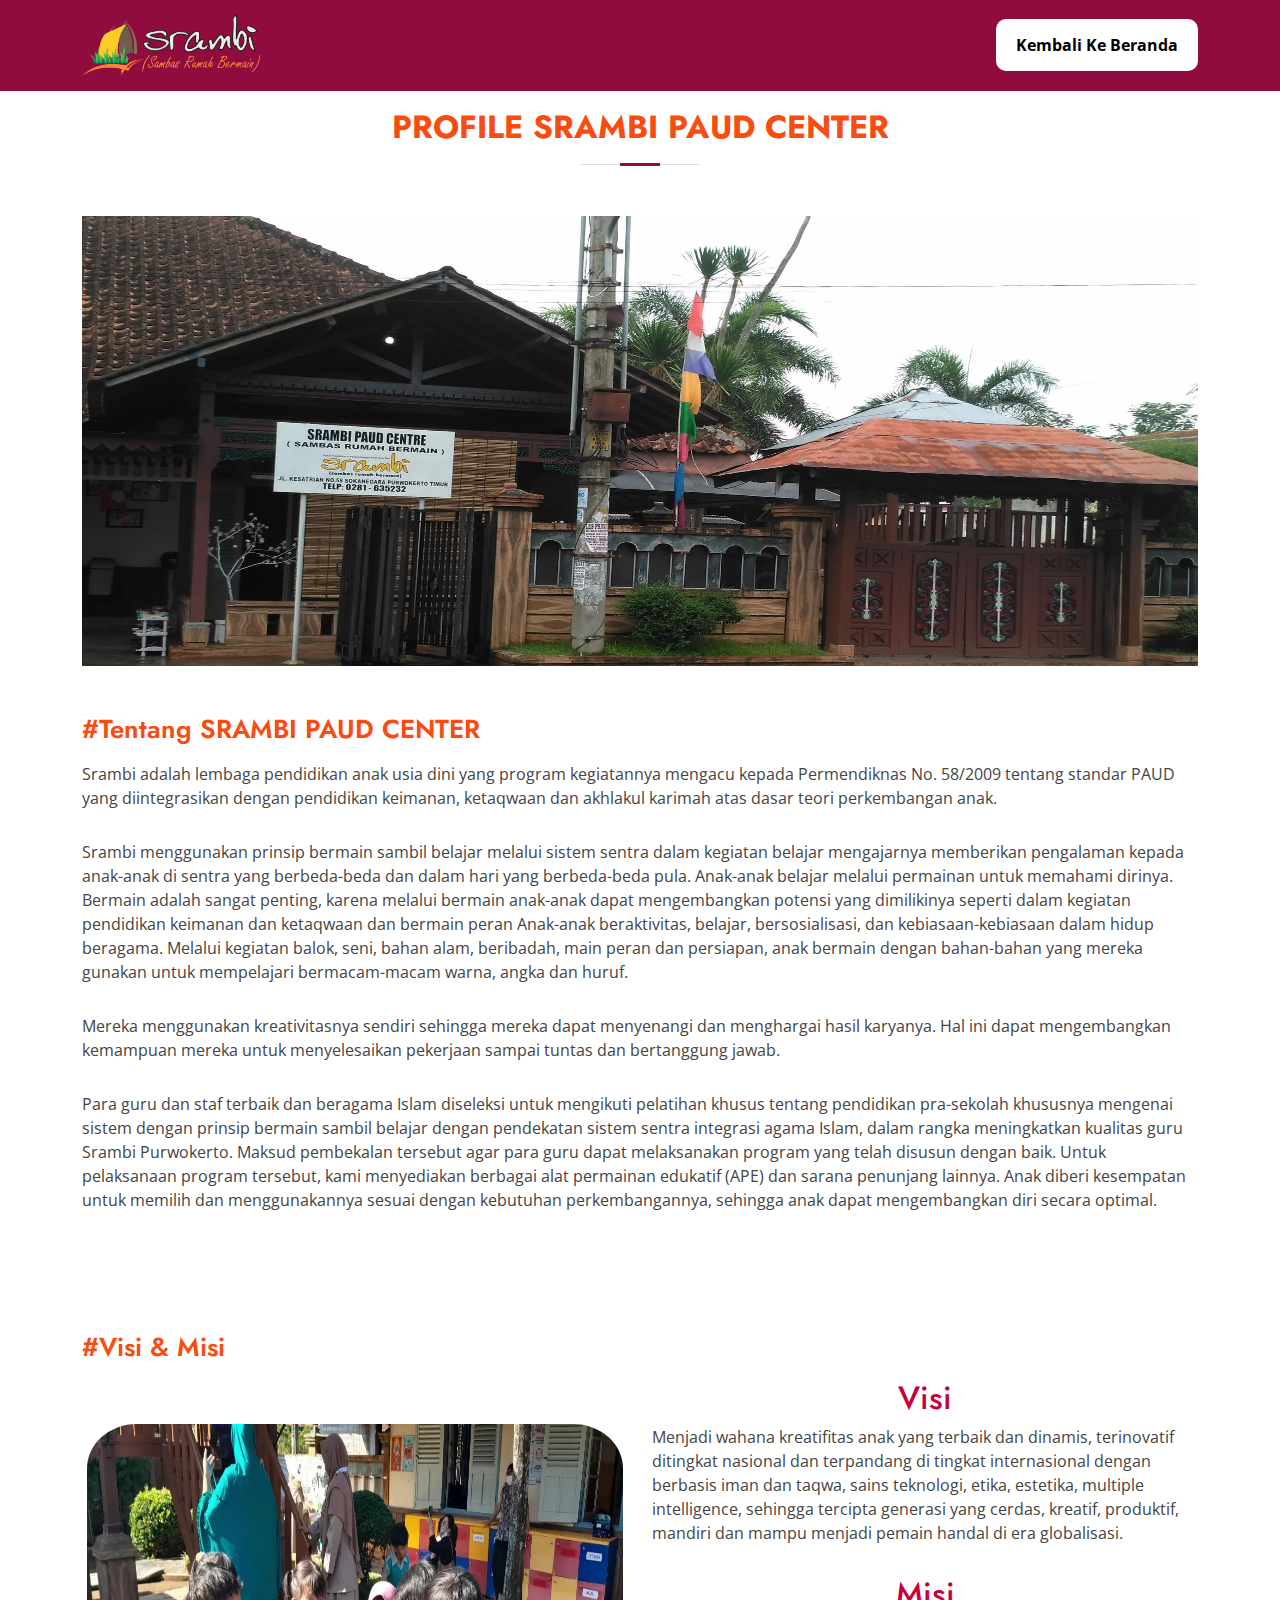
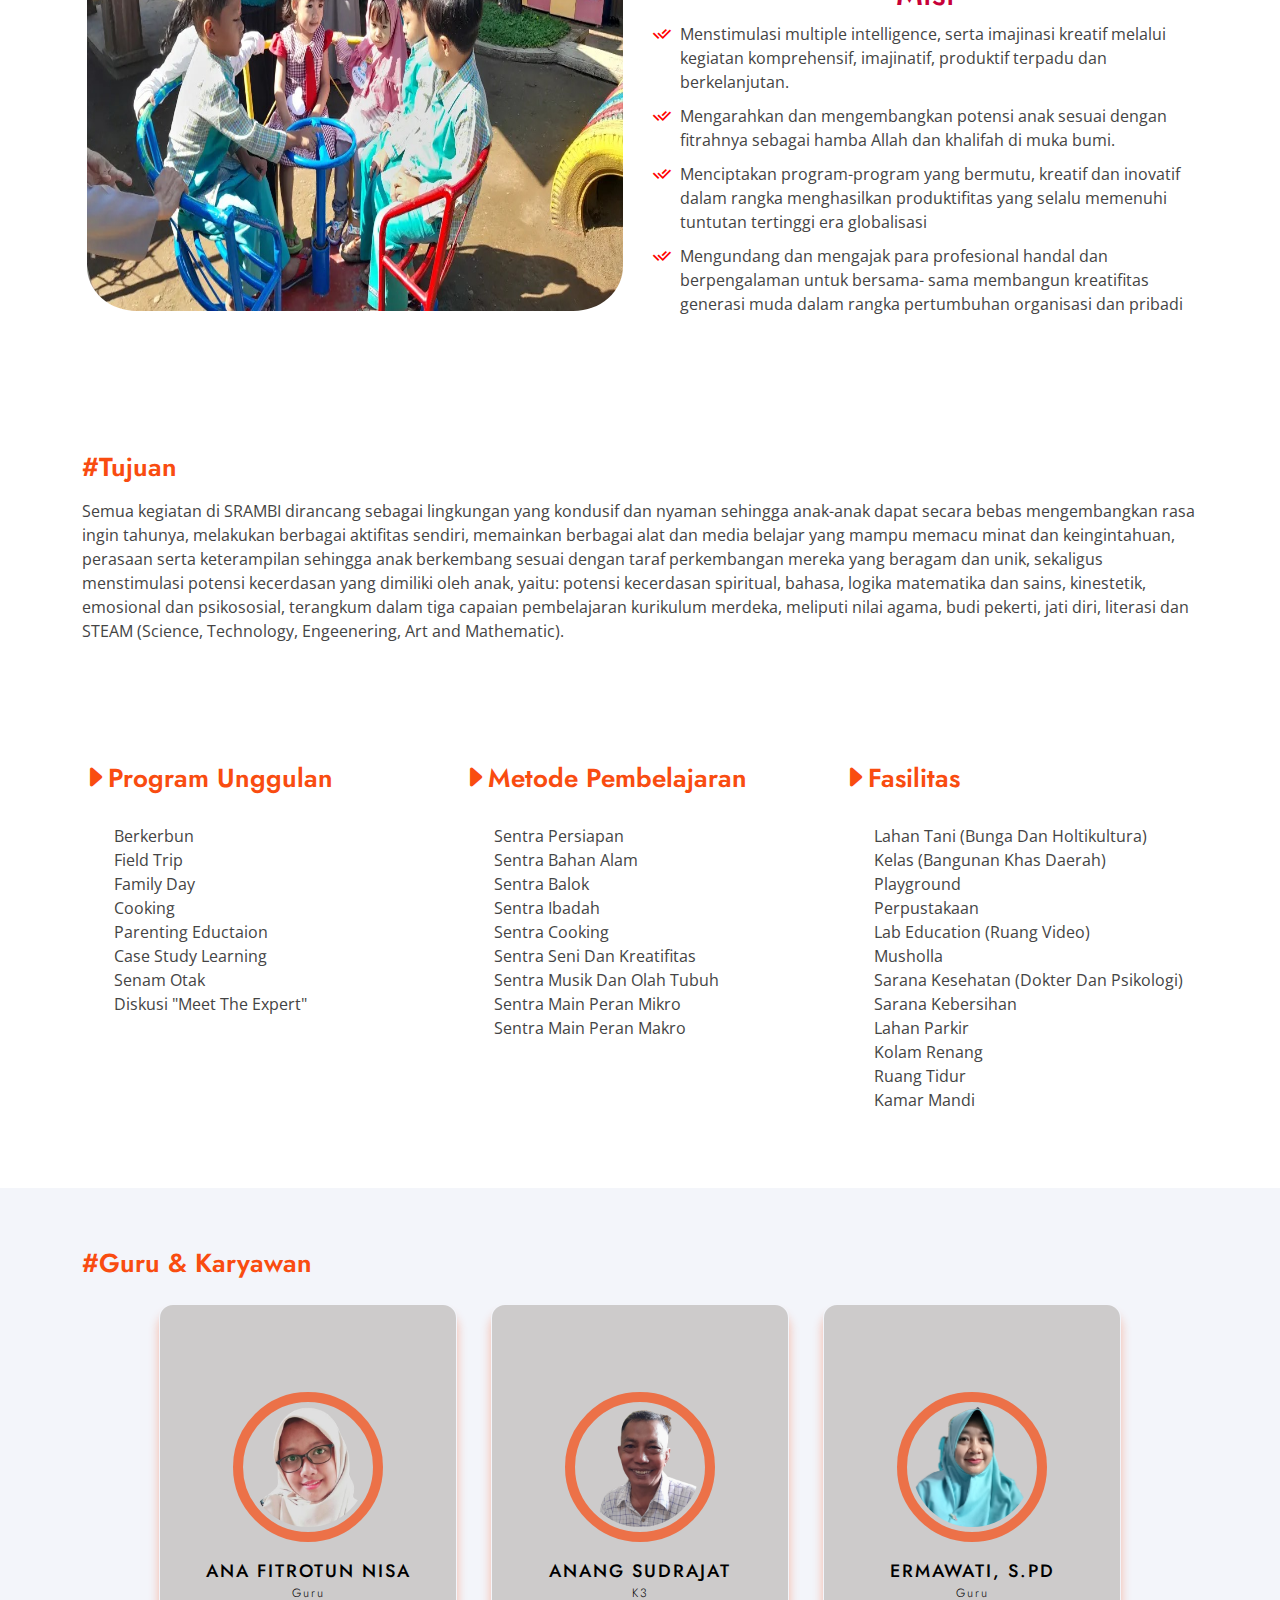
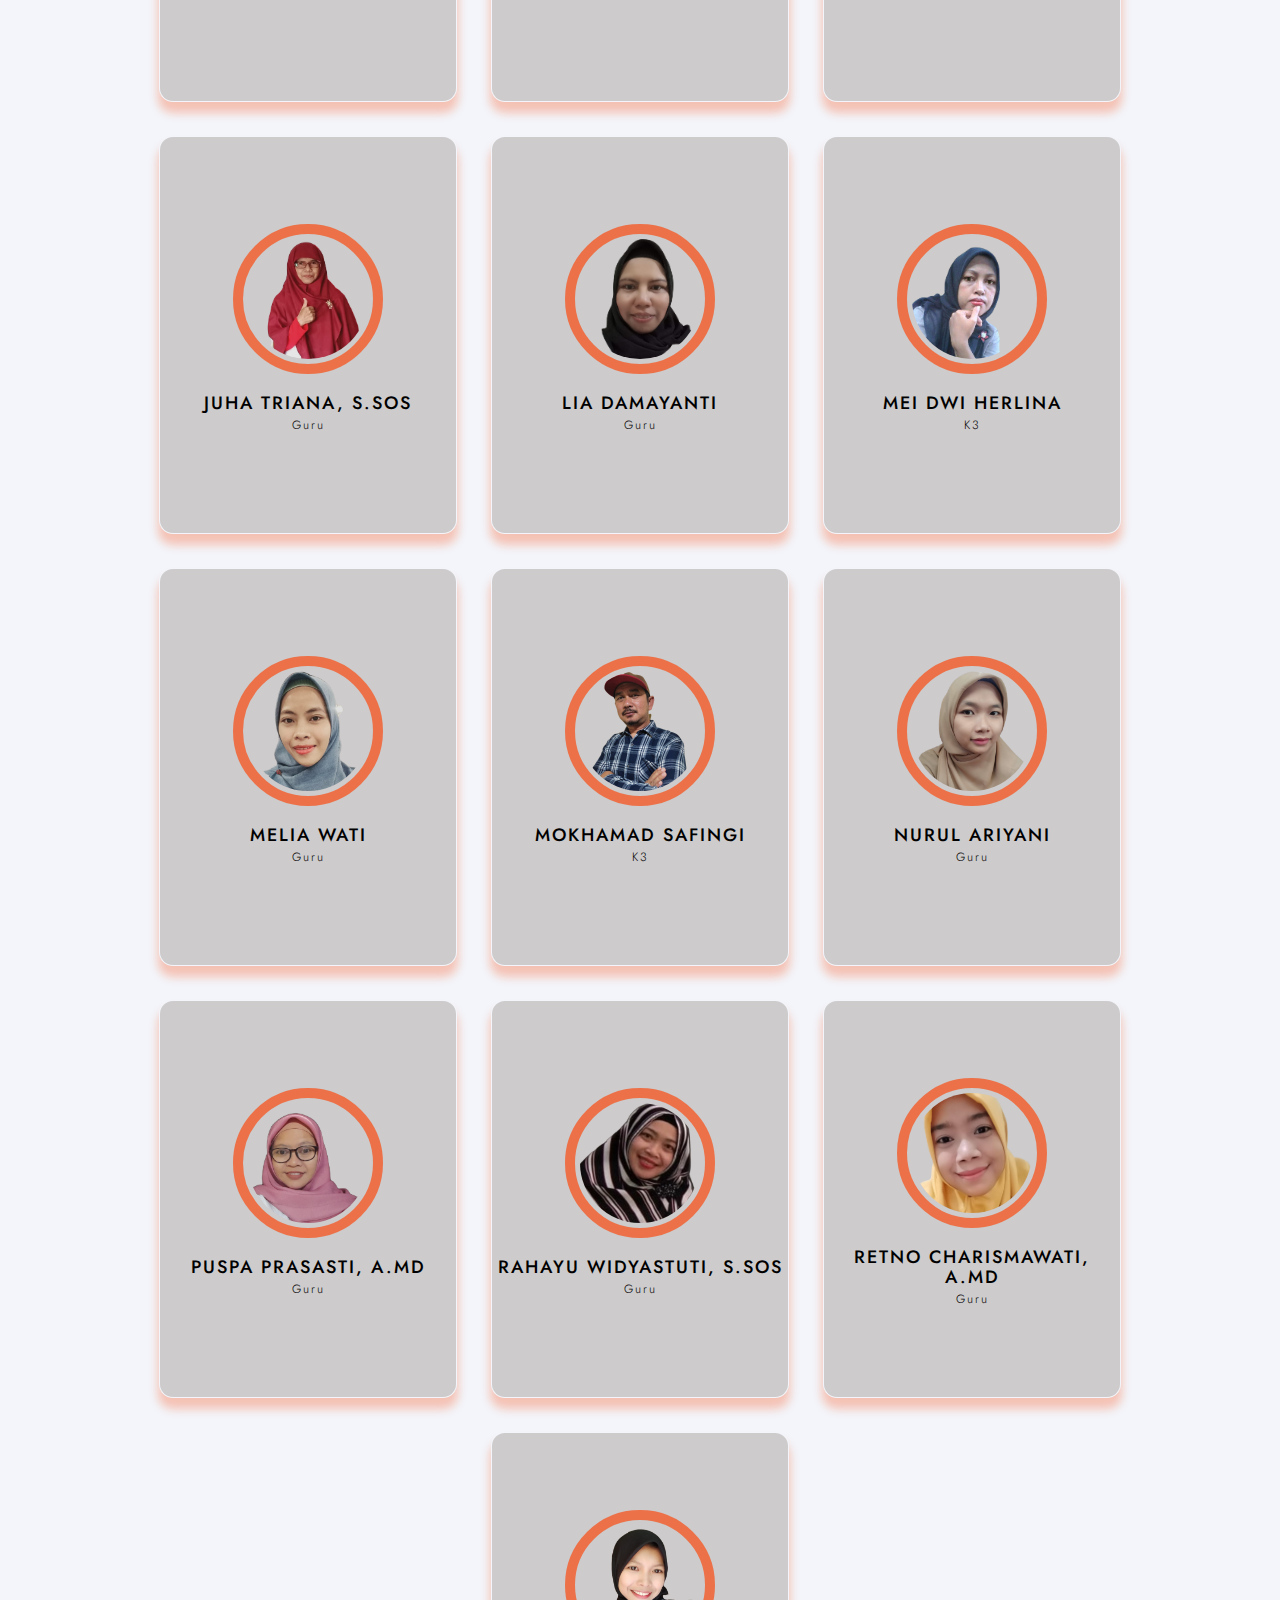
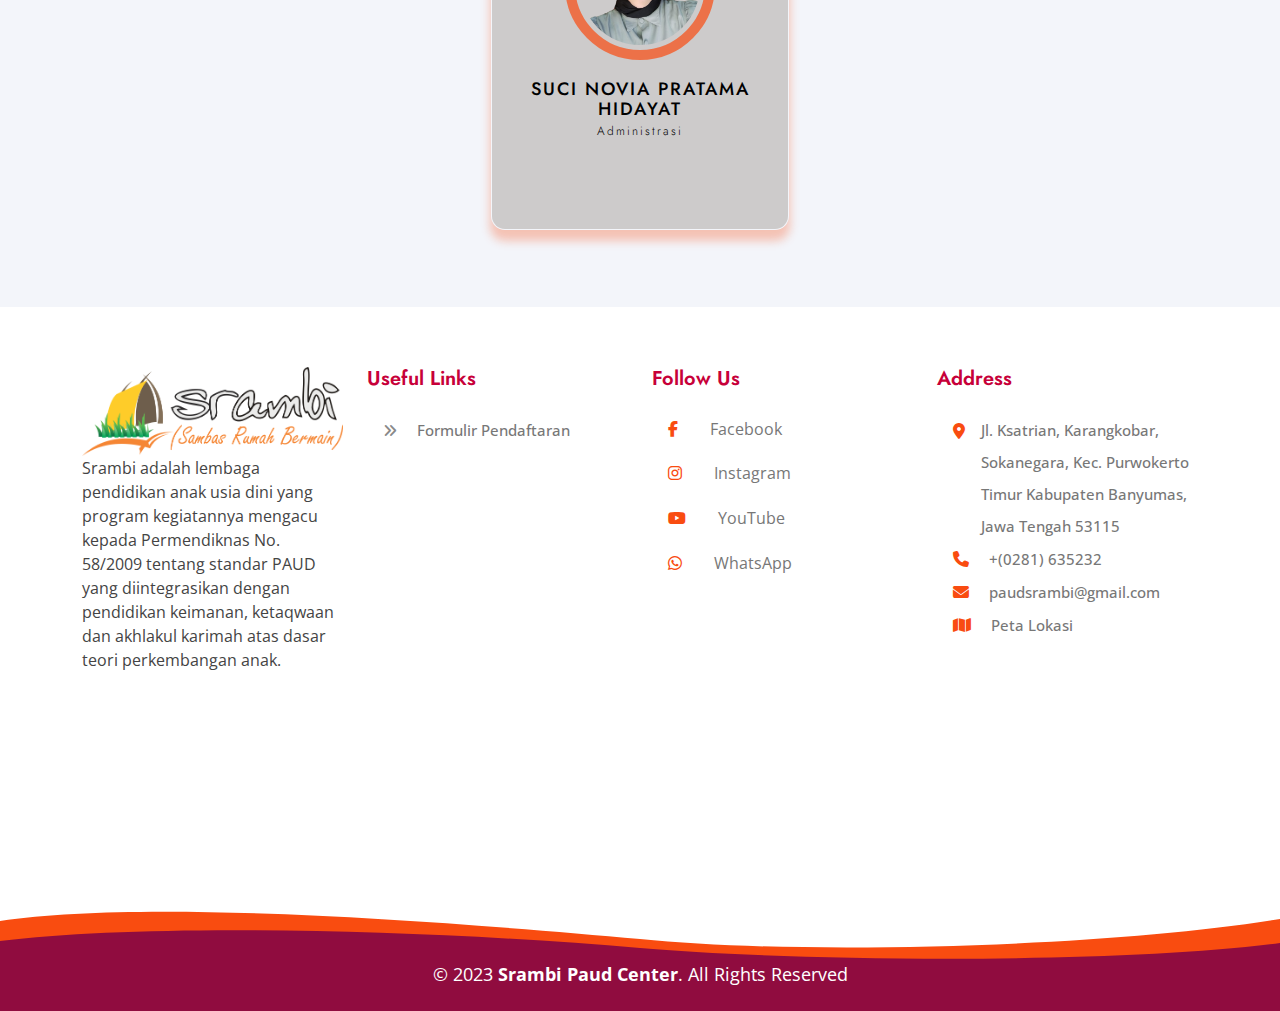
<file: Project/pages/profil.html>
<!DOCTYPE html>
<html lang="en">
<head>
    <meta charset="UTF-8">
    <meta name="viewport" content="width=device-width, initial-scale=1.0">
    <title>profil</title>

    <!-- Favicons -->
    <link href="../assets/img/logo paud srambi.png" rel="icon">
    <link href="../assets/img/logo paud srambi.png" rel="apple-touch-icon">

    <!-- Google Fonts -->
    <link href="https://fonts.googleapis.com/css?family=Open+Sans:300,300i,400,400i,600,600i,700,700i|Jost:300,300i,400,400i,500,500i,600,600i,700,700i|Poppins:300,300i,400,400i,500,500i,600,600i,700,700i" rel="stylesheet">

    <!-- icons -->
    <link rel="stylesheet" href="https://cdnjs.cloudflare.com/ajax/libs/font-awesome/6.1.1/css/all.min.css">

    <!-- Vendor CSS Files -->
    <link href="../assets/vendor/bootstrap/css/bootstrap.min.css" rel="stylesheet">
    <link href="../assets/vendor/bootstrap-icons/bootstrap-icons.css" rel="stylesheet">
    <link href="../assets/vendor/remixicon/remixicon.css" rel="stylesheet">
    
    

    <!-- Main CSS File -->
    <link rel="stylesheet" href="../assets/css/main.css">
    <link rel="stylesheet" href="../assets/css/style.css">
</head>
<body>
  <!-- Page Header  -->
    <div class="page-header">
      <div class="container">
        <nav>
          <a href="">
            <img width="178" height="38" src="../assets/img/logo paud srambi.png" alt="srambi logo">
          </a>
          <button type="button">
            <a href="../index.html">Kembali Ke Beranda</a>
          </button>
        </nav>
      </div>
    </div>
  <!-- end page header  -->

  <!-- ======= Sekilas Section ======= -->
<section id="sekilas" class="about">
  <div class="section-title mt-5">
    <h2>Profile srambi paud center</h2>
  </div>
  <div class="container" data-aos="fade-up">
    <div class="mb-5" data-aos="fade-right" data-aos-delay="100">
      <img src="../assets/img/gedung.jpg" class="img-hero" alt="">
    </div>
    <div class="row content">
      <h3 class="sub mb-3">#Tentang SRAMBI PAUD CENTER</h3>
      <div class="col">
        <p>
          Srambi adalah lembaga pendidikan anak usia dini yang program kegiatannya mengacu kepada Permendiknas No. 58/2009 tentang standar PAUD yang diintegrasikan dengan pendidikan keimanan, ketaqwaan dan akhlakul karimah atas dasar teori perkembangan anak.
          </p>
          <p>
          Srambi menggunakan prinsip bermain sambil belajar melalui sistem sentra dalam kegiatan belajar mengajarnya memberikan pengalaman kepada anak-anak di sentra yang berbeda-beda dan dalam hari yang berbeda-beda pula. Anak-anak belajar melalui permainan untuk memahami dirinya. Bermain adalah sangat penting, karena melalui bermain anak-anak dapat mengembangkan potensi yang dimilikinya seperti dalam kegiatan pendidikan keimanan dan ketaqwaan dan bermain peran Anak-anak beraktivitas, belajar, bersosialisasi, dan kebiasaan-kebiasaan dalam hidup beragama. Melalui kegiatan balok, seni, bahan alam, beribadah, main peran dan persiapan, anak bermain dengan bahan-bahan yang mereka gunakan untuk mempelajari bermacam-macam warna, angka dan huruf. 
        </p>
        <p>
          Mereka menggunakan kreativitasnya sendiri sehingga mereka dapat menyenangi dan menghargai hasil karyanya. Hal ini dapat mengembangkan kemampuan mereka untuk menyelesaikan pekerjaan sampai tuntas dan bertanggung jawab.
        </p>
        <p>
          Para guru dan staf terbaik dan beragama Islam diseleksi untuk mengikuti pelatihan khusus tentang pendidikan pra-sekolah khususnya mengenai sistem dengan prinsip bermain sambil belajar dengan pendekatan sistem sentra integrasi agama Islam, dalam rangka meningkatkan kualitas guru Srambi Purwokerto. Maksud pembekalan tersebut agar para guru dapat melaksanakan program yang telah disusun dengan baik. Untuk pelaksanaan program tersebut, kami menyediakan berbagai alat permainan edukatif (APE) dan sarana penunjang lainnya. Anak diberi kesempatan untuk memilih dan menggunakannya sesuai dengan kebutuhan perkembangannya, sehingga anak dapat mengembangkan diri secara optimal.
        </p>
      </div>
    </div>
  </div>
  </div>
</section>
    <!-- end sekilas section  -->

<!-- ======= VISI MISI Section ======= -->

<section id="visi-misi" class="about">
  <div class="container" data-aos="fade-up">
    <div class="row content">
      <h3 class="sub mb-3">#Visi & Misi </h3>
      <div class="col-lg-6">
        <img class="img-vm" src="../assets/img/outdoor/4.jpg" alt="">
      </div>
      <div class="col-lg-6">
        <h2>Visi</h2>
        <p>
          Menjadi wahana kreatifitas anak yang terbaik dan dinamis, terinovatif ditingkat nasional dan terpandang di tingkat internasional dengan berbasis iman dan taqwa, sains teknologi, etika, estetika, multiple intelligence, sehingga tercipta generasi yang cerdas, kreatif, produktif, mandiri dan mampu menjadi pemain handal di era globalisasi.
        </p>
        <h2>Misi</h2>
        <ul>
          <li><i class="ri-check-double-line"></i> Menstimulasi multiple intelligence, serta imajinasi kreatif melalui kegiatan komprehensif, imajinatif, produktif terpadu dan berkelanjutan. </li>
          <li><i class="ri-check-double-line"></i> Mengarahkan dan mengembangkan potensi anak sesuai dengan fitrahnya sebagai hamba Allah dan khalifah di muka bumi.</li>
          <li><i class="ri-check-double-line"></i>Menciptakan program-program yang bermutu, kreatif dan inovatif dalam rangka menghasilkan produktifitas yang selalu memenuhi tuntutan tertinggi era globalisasi </li>
          <li><i class="ri-check-double-line"></i>Mengundang dan mengajak para profesional handal dan berpengalaman untuk bersama- sama membangun kreatifitas generasi muda dalam rangka pertumbuhan organisasi dan pribadi</li>
        </ul>
        
      </div>
    </div>
  </div>

  </div>
</section>
<!-- End MISI MISI Section -->


<!-- ======= tujuan Section ======= -->

<section id="tujuan" class="about">
  <div class="container" data-aos="fade-up">
    <div class="row content">
      <h3 class="sub mb-3">#Tujuan</h3>
      <div class="col">
        <p>
          Semua kegiatan di SRAMBI dirancang sebagai lingkungan yang kondusif dan nyaman sehingga anak-anak dapat secara bebas mengembangkan rasa ingin tahunya, melakukan berbagai aktifitas sendiri, memainkan berbagai alat dan media belajar yang mampu memacu minat dan keingintahuan, perasaan serta keterampilan sehingga anak berkembang sesuai dengan taraf perkembangan mereka yang beragam dan unik, sekaligus menstimulasi potensi kecerdasan yang dimiliki oleh anak, yaitu: potensi kecerdasan spiritual, bahasa, logika matematika dan sains, kinestetik, emosional dan psikososial, terangkum dalam tiga capaian pembelajaran kurikulum merdeka, meliputi nilai agama, budi pekerti, jati diri, literasi dan STEAM (Science, Technology, Engeenering, Art and Mathematic).
        </p>
      </div>
    </div>
  </div>
  </div>
</section>
<!-- End tujuan Section -->

<!-- ======= About Us Section ======= -->
<section id="about" class="about">
  <div class="container" data-aos="fade-up">

    <div class="row content">
      <div class="col-lg-4">
        <h3 class="sub"><i class="bi bi-caret-right-fill"></i>Program Unggulan</h3>
        <p class="card-text">
          <ol>
            <li>Berkerbun</li>
            <li>Field Trip</li>
            <li>Family Day</li>
            <li>Cooking</li>
            <li>Parenting Eductaion</li>
            <li>Case Study Learning</li>
            <li>Senam Otak</li>
            <li>Diskusi "Meet The Expert"</li>
          </ol >
        </p>
      </div>
      <div class="col-lg-4 pt-4 pt-lg-0">
        <h3 class="sub"><i class="bi bi-caret-right-fill"></i>Metode Pembelajaran</h3>
        <p class="card-text">
          <ol>
            <li>Sentra Persiapan</li>
            <li>Sentra Bahan Alam</li>
            <li>Sentra Balok</li>
            <li>Sentra Ibadah</li>
            <li>Sentra Cooking</li>
            <li>Sentra Seni Dan Kreatifitas</li>
            <li>Sentra Musik Dan Olah Tubuh</li>
            <li>Sentra Main Peran Mikro</li>
            <li>Sentra Main Peran Makro</li>
          </ol>
        </p>
      </div>
      <div class="col-lg-4 pt-4 pt-lg-0">
        <h3 class="sub"><i class="bi bi-caret-right-fill"></i>Fasilitas</h3>
        <p class="card-text">
          <ol>
            <li>Lahan Tani (Bunga Dan Holtikultura)</li>
            <li>Kelas (Bangunan Khas Daerah)</li>
            <li>Playground</li>
            <li>Perpustakaan</li>
            <li>Lab Education (Ruang Video)</li>
            <li>Musholla</li>
            <li>Sarana Kesehatan (Dokter Dan Psikologi)</li>
            <li>Sarana Kebersihan</li>
            <li>Lahan Parkir</li>
            <li>Kolam Renang</li>
            <li>Ruang Tidur</li>
            <li>Kamar Mandi</li>
          </ol>
        </p>
      </div>
    </div>

  </div>
</section>
<!-- End About Us Section -->





<!-- ======= Team Section ======= -->
<section id="team" class="team section-bg about">
  <div class="container" data-aos="fade-up">
    <div class="row content">
      <h3 class="sub">#Guru & Karyawan</h3>
      <div class="team">
        <div class="card">
          <div class="content">
            <div class="img"><img src="../assets/img/guru&karyawan/Ana Fitrotun Nisa Guru Srambi.png"></div>
            <div class="cardContent">
              <h3>Ana Fitrotun Nisa<br><span>Guru</span></h3>
            </div>
          </div>
        </div>
        <div class="card">
          <div class="content">
            <div class="img"><img src="../assets/img/guru&karyawan/Anang Sudrajat K3.png"></div>
            <div class="cardContent">
              <h3>Anang Sudrajat<br><span>K3</span></h3>
            </div>
          </div>
        </div>
        <div class="card">
          <div class="content">
            <div class="img"><img src="../assets/img/guru&karyawan/Ermawati Guru Srambi.png"></div>
            <div class="cardContent">
              <h3>Ermawati, S.Pd<br><span>Guru</span></h3>
            </div>
          </div>
        </div>
        <div class="card">
          <div class="content">
            <div class="img"><img src="../assets/img/guru&karyawan/Juha Triana .png"></div>
            <div class="cardContent">
              <h3>Juha Triana, S.Sos <br><span>Guru</span></h3>
            </div>
          </div>
        </div>
        <div class="card">
          <div class="content">
            <div class="img"><img src="../assets/img/guru&karyawan/Lia Damayanti Guru Srambi.png"></div>
            <div class="cardContent">
              <h3>Lia Damayanti<br><span>Guru</span></h3>
            </div>
          </div>
        </div>
        <div class="card">
          <div class="content">
            <div class="img"><img src="../assets/img/guru&karyawan/Mei Dwi Herlina .png"></div>
            <div class="cardContent">
              <h3>Mei DWi Herlina <br><span>K3</span></h3>
            </div>
          </div>
        </div>
        <div class="card">
          <div class="content">
            <div class="img"><img src="../assets/img/guru&karyawan/Melia Wati   Guru Srambi.png"></div>
            <div class="cardContent">
              <h3>Melia Wati<br><span>Guru</span></h3>
            </div>
          </div>
        </div>
        <div class="card">
          <div class="content">
            <div class="img"><img src="../assets/img/guru&karyawan/Mokhamad Safingi.png"></div>
            <div class="cardContent">
              <h3>Mokhamad Safingi<br><span>K3</span></h3>
            </div>
          </div>
        </div>
        <div class="card">
          <div class="content">
            <div class="img"><img src="../assets/img/guru&karyawan/Nurul Ariyani  Guru Srambi.png"></div>
            <div class="cardContent">
              <h3>Nurul Ariyani<br><span>Guru</span></h3>
            </div>
          </div>
        </div>
        <div class="card">
          <div class="content">
            <div class="img"><img src="../assets/img/guru&karyawan/Puspa PrasastGuru Srambi.png"></div>
            <div class="cardContent">
              <h3>Puspa Prasasti, A.Md<br><span>Guru</span></h3>
            </div>
          </div>
        </div>
        <div class="card">
          <div class="content">
            <div class="img"><img src="../assets/img/guru&karyawan/Rahayu Widyastuti        Guru Srambi.png"></div>
            <div class="cardContent">
              <h3>Rahayu Widyastuti, S.Sos<br><span>Guru</span></h3>
            </div>
          </div>
        </div>
        <div class="card">
          <div class="content">
            <div class="img"><img src="../assets/img/guru&karyawan/Retno Charismawati Guru Srambi.png"></div>
            <div class="cardContent">
              <h3>Retno Charismawati, A.Md<br><span>Guru</span></h3>
            </div>
          </div>
        </div>
        <div class="card">
          <div class="content">
            <div class="img"><img src="../assets/img/guru&karyawan/Suci Novia Pratama Hidayat.png"></div>
            <div class="cardContent">
              <h3>Suci Novia Pratama Hidayat<br><span>Administrasi</span></h3>
            </div>
          </div>
        </div>
  
      </div>
    </div>

  </div>
</section>
<!-- End Team Section -->




    

<!-- footer section start -->
<section id="footer-sec" class="footer-sec section-bg" data-aos="fade-up">
  <footer id="footer">
      <div class="container">
        <div class="row">
          <div class="col-md-3">
            <a href="index.html"><img src="../assets/img/logo paud srambi.png" alt="" class="img-fluid logo-footer"></a>
            <div class="footer-about">
              <p>Srambi adalah lembaga pendidikan anak usia dini yang program kegiatannya mengacu kepada Permendiknas No. 58/2009 tentang standar PAUD yang diintegrasikan dengan pendidikan keimanan, ketaqwaan dan akhlakul karimah atas dasar teori perkembangan anak.  </p>
            </div>
    
          </div>
          <div class="col-md-3">
            <div class="useful-link">
              <h2>Useful Links</h2>
              <div class="use-links">
                <li><a href="https://docs.google.com/forms/d/e/1FAIpQLSeNx2ei_agZ_b2Le-jIuhUm4eN0AIsIQRnPdyecllkj9vE3Sw/viewform"><i class="fa-solid fa-angles-right"></i> Formulir Pendaftaran</a></li>
              </div>
            </div>
    
          </div>
          <div class="col-md-3">
            <div class="social-links">
              <h2>Follow Us</h2>
              <div class="social-icons">
                <li><a href="https://www.facebook.com/profile.php?id=100019424238531"><i class="fa-brands fa-facebook-f"></i> Facebook</a></li>
                <li><a href="https://www.instagram.com/paudsrambi_pwt/"><i class="fa-brands fa-instagram"></i> Instagram</a></li>
                <li><a href="https://www.youtube.com/@srambipaudcenter"><i class="fa-brands fa-youtube"></i> YouTube</a></li>
                <li><a href="https://wa.me/08157709550"><i class="fa-brands fa-whatsapp"></i> WhatsApp</a></li>
              </div>
            </div>
    
          </div>
          <div class="col-md-3">
            <div class="address">
              <h2>Address</h2>
              <div class="address-links">
                <li class="address1"><i class="fa-solid fa-location-dot"></i>Jl. Ksatrian, Karangkobar, Sokanegara, Kec. Purwokerto Timur Kabupaten Banyumas, Jawa Tengah 53115</li>
                <li><a href=""><i class="fa-solid fa-phone"></i> +(0281) 635232</a></li>
                <li><a href=""><i class="fa-solid fa-envelope"></i> paudsrambi@gmail.com</a></li>
                <li><a href=""><i class="fa-solid fa-map"></i> Peta Lokasi</a></li>
                <iframe src="https://www.google.com/maps/embed?pb=!1m14!1m8!1m3!1d15825.726153110076!2d109.2369589!3d-7.4173994!3m2!1i1024!2i768!4f13.1!3m3!1m2!1s0x2e655fd0237bbce5%3A0x1cade9487fa08!2sSRAMBI%20PAUD%20Centre!5e0!3m2!1sid!2sid!4v1691384915815!5m2!1sid!2sid" width="100%" height="200" style="border:0;" allowfullscreen="" loading="lazy" referrerpolicy="no-referrer-when-downgrade"></iframe>
              </div>
            </div>
          </div>
    
        </div>
      </div>
    
  </footer>
    <!-- footer section end -->
  </section>
   <!-- footer copy right section start -->
   <div class="copyright" >
    <svg viewBox="0 -20 700 110" width="100%" height="110" preserveAspectRatio="none">
      <path transform="translate(0, -20)" d="M0,10 c80,-22 240,0 350,18 c90,17 260,7.5 350,-20 v50 h-700" fill="#F94C10" />
      <path d="M0,10 c80,-18 230,-12 350,7 c80,13 260,17 350,-5 v100 h-700z" fill="#900C3F" />
    </svg>
    <p class="copyright-text">&copy; 2023 <strong><span>Srambi Paud Center</span></strong>. All Rights Reserved</p>
  </div>
  <!-- footer copy right section end -->

    


  <a href="#" class="back-to-top d-flex align-items-center justify-content-center"><i class="bi bi-arrow-up-short"></i></a>
  
    <script src="../assets/js/main.js"></script>
<script src="../assets/js/js.js"></script>
</body>
</html>
</file>
<file: Project/assets/css/style.css>
body {
  font-family: "Open Sans", sans-serif;
  color: #444444;
  margin: 0;
}

a {
  color: #47b2e4;
  text-decoration: none;
}

a:hover {
  color: red;
  text-decoration: none;
}

h1,
h2,
h3,
h4,
h5,
h6 {
  font-family: "Jost", sans-serif;
  color: #C70039;
}
/*--------------------------------------------------------------
# Back to top button
--------------------------------------------------------------*/
.back-to-top {
  position: fixed;
  visibility: hidden;
  opacity: 0;
  right: 15px;
  bottom: 15px;
  z-index: 996;
  background: red;
  width: 40px;
  height: 40px;
  border-radius: 50px;
  transition: all 0.4s;
}

.back-to-top i {
  font-size: 24px;
  color: #fff;
  line-height: 0;
}

.back-to-top:hover {
  background: #900C3F;
  color: #fff;
}

.back-to-top.active {
  visibility: visible;
  opacity: 1;
}

/*--------------------------------------------------------------
# Header
--------------------------------------------------------------*/
#header {
  transition: all 0.5s;
  z-index: 997;
  padding: 15px 0;
}

#header.header-scrolled,
#header.header-inner-pages {
  background: #900C3F;
}

#header .logo {
  font-size: 30px;
  margin: 0;
  padding: 0;
  line-height: 1;
  font-weight: 500;
  letter-spacing: 2px;
  text-transform: uppercase;
}

/* #header .logo {
  background-color: #fff;
} */

#header .logo img {
  max-height: 60px;
}



/*--------------------------------------------------------------
# Navigation Menu
--------------------------------------------------------------*/
/**
* Desktop Navigation 
*/
.navbar {
  padding: 0;
}

.navbar ul {
  margin: 0;
  padding: 0;
  display: flex;
  list-style: none;
  align-items: center;
}

.navbar li {
  position: relative;
}

.navbar a,
.navbar a:focus {
  display: flex;
  align-items: center;
  justify-content: space-between;
  padding: 10px 0 10px 30px;
  font-size: 15px;
  font-weight: 500;
  color: #ffffff;
  white-space: nowrap;
  transition: 0.3s;
}

.navbar a i,
.navbar a:focus i {
  font-size: 12px;
  line-height: 0;
  margin-left: 5px;
}

.navbar a:hover,
.navbar .active,
.navbar .active:focus,
.navbar li:hover>a {
  color: #F94C10;
}

.navbar .getstarted,
.navbar .getstarted:focus {
  padding: 8px 20px;
  margin-left: 30px;
  border-radius: 50px;
  color: #fff;
  font-size: 14px;
  border: 2px solid #F94C10;
  font-weight: 600;
}

.navbar .getstarted:hover,
.navbar .getstarted:focus:hover {
  color: #fff;
  background: #F94C10;
}

.navbar .dropdown ul {
  display: block;
  position: absolute;
  left: 14px;
  top: calc(100% + 30px);
  margin: 0;
  padding: 10px 0;
  z-index: 99;
  opacity: 0;
  visibility: hidden;
  background: #fff;
  box-shadow: 0px 0px 30px rgba(127, 137, 161, 0.25);
  transition: 0.3s;
  border-radius: 4px;
}

.navbar .dropdown ul li {
  min-width: 200px;
}

.navbar .dropdown ul a {
  padding: 10px 20px;
  font-size: 14px;
  text-transform: none;
  font-weight: 500;
  color: #F94C10;
}

.navbar .dropdown ul a i {
  font-size: 12px;
}

.navbar .dropdown ul a:hover,
.navbar .dropdown ul .active:hover,
.navbar .dropdown ul li:hover>a {
  color: #000000;
}

.navbar .dropdown:hover>ul {
  opacity: 1;
  top: 100%;
  visibility: visible;
}

.navbar .dropdown .dropdown ul {
  top: 0;
  left: calc(100% - 30px);
  visibility: hidden;
}

.navbar .dropdown .dropdown:hover>ul {
  opacity: 1;
  top: 0;
  left: 100%;
  visibility: visible;
}

@media (max-width: 1366px) {
  .navbar .dropdown .dropdown ul {
    left: -90%;
  }

  .navbar .dropdown .dropdown:hover>ul {
    left: -100%;
  }
}

/**
* Mobile Navigation 
*/
.mobile-nav-toggle {
  color: #fff;
  font-size: 28px;
  cursor: pointer;
  display: none;
  line-height: 0;
  transition: 0.5s;
}

.mobile-nav-toggle.bi-x {
  color: #fff;
}

@media (max-width: 991px) {
  .mobile-nav-toggle {
    display: block;
  }

  .navbar ul {
    display: none;
  }
}

.navbar-mobile {
  position: fixed;
  overflow: hidden;
  top: 0;
  right: 0;
  left: 0;
  bottom: 0;
  background: rgba(244, 51, 3, 0.485);
  transition: 0.3s;
  z-index: 999;
}

.navbar-mobile .mobile-nav-toggle {
  position: absolute;
  top: 15px;
  right: 15px;
}

.navbar-mobile ul {
  display: block;
  position: absolute;
  top: 55px;
  right: 15px;
  bottom: 15px;
  left: 15px;
  padding: 10px 0;
  border-radius: 10px;
  background-color: #fff;
  overflow-y: auto;
  transition: 0.3s;
}

.navbar-mobile a,
.navbar-mobile a:focus {
  padding: 10px 20px;
  font-size: 15px;
  color: #F94C10;
}

.navbar-mobile a:hover,
.navbar-mobile .active,
.navbar-mobile li:hover>a {
  color: #000000;
}

.navbar-mobile .getstarted,
.navbar-mobile .getstarted:focus {
  margin: 15px;
  color: #F94C10;
}
#header #navbar .getstarted{
  justify-content: center;
}

.navbar-mobile .dropdown ul {
  position: static;
  display: none;
  margin: 10px 20px;
  padding: 10px 0;
  z-index: 99;
  opacity: 1;
  visibility: visible;
  background: #fff;
  box-shadow: 0px 0px 30px rgba(127, 137, 161, 0.25);
}

.navbar-mobile .dropdown ul li {
  min-width: 200px;
}

.navbar-mobile .dropdown ul a {
  padding: 10px 20px;
}

.navbar-mobile .dropdown ul a i {
  font-size: 12px;
}

.navbar-mobile .dropdown ul a:hover,
.navbar-mobile .dropdown ul .active:hover,
.navbar-mobile .dropdown ul li:hover>a {
  color: #000000;
}

.navbar-mobile .dropdown>.dropdown-active {
  display: block;
}

/*--------------------------------------------------------------
# Hero Section
--------------------------------------------------------------*/
#hero {
  width: 100%;
  height: 80vh;
  background: linear-gradient(rgba(0, 0, 0, 0.5), #900C3F), url("../img/hero-bg2.jpg") fixed center center;
  background-size: cover;
  border-radius: 0 0 85% 85% / 30%;
}

#hero .container {
  padding-top: 72px;
}

#hero h1 {
  margin: 0 0 10px 0;
  font-size: 48px;
  font-weight: 700;
  line-height: 56px;
  color: #fff;
}

#hero h2 {
  color: rgba(255, 255, 255, 0.6);
  margin-bottom: 50px;
  font-size: 24px;
}
#hero h3{
  color: #fff;
}
#hero .btn-get-started {
  font-family: "Jost", sans-serif;
  font-weight: 500;
  font-size: 16px;
  letter-spacing: 1px;
  display: inline-block;
  padding: 10px 28px 11px 28px;
  border-radius: 50px;
  transition: 0.5s;
  margin: 10px 0 0 0;
  color: #fff;
  background: #F94C10;
}

#hero .btn-get-started:hover {
  background: rgb(185, 95, 95);
}

#hero .btn-watch-video {
  font-size: 16px;
  display: flex;
  align-items: center;
  transition: 0.5s;
  margin: 10px 0 0 25px;
  color: #fff;
  line-height: 1;
}

#hero .btn-watch-video i {
  line-height: 0;
  color: #fff;
  font-size: 32px;
  transition: 0.3s;
  margin-right: 8px;
}

#hero .btn-watch-video:hover i {
  color: #F94C10;
}

#hero .animated {
  animation: up-down 2s ease-in-out infinite alternate-reverse both;
}

#hero .container .row button{
  margin-top: 15px;
  font-weight: 700;
}
@media (max-width: 991px) {
  #hero {
    height: 100vh;
    text-align: center;
  }
  #hero .container .row button{
    margin-top: 5px;
    display: none;
    align-items: center;
  }
  #hero .animated {
    -webkit-animation: none;
    animation: none;
  }

  #hero .hero-img {
    text-align: center;
  }

  #hero .hero-img img {
    width: 50%;
  }
}
#hero .hero-img img {
  width: 100%;
}

@media (max-width: 768px) {
  #hero h1 {
    font-size: 28px;
    line-height: 36px;
  }

  #hero h2 {
    font-size: 18px;
    line-height: 24px;
    margin-bottom: 30px;
  }

  #hero .hero-img img {
    width: 70%;
  }
}

@media (max-width: 575px) {
  #hero .hero-img img {
    width: 80%;
  }

}

@-webkit-keyframes up-down {
  0% {
    transform: translateY(10px);
  }

  100% {
    transform: translateY(-10px);
  }
}

@keyframes up-down {
  0% {
    transform: translateY(10px);
  }

  100% {
    transform: translateY(-10px);
  }
}

/*--------------------------------------------------------------
# Sections General
--------------------------------------------------------------*/
section {
  padding: 60px 0;
  overflow: hidden;
}

.section-bg {
  background-color: #f3f5fa;
}

.section-title {
  text-align: center;
  padding-bottom: 30px;
}

.section-title h2 {
  font-size: 32px;
  font-weight: bold;
  text-transform: uppercase;
  margin-bottom: 20px;
  padding-bottom: 20px;
  position: relative;
  color: #F94C10;
}

.section-title h2::before {
  content: "";
  position: absolute;
  display: block;
  width: 120px;
  height: 1px;
  background: #ddd;
  bottom: 1px;
  left: calc(50% - 60px);
}

.section-title h2::after {
  content: "";
  position: absolute;
  display: block;
  width: 40px;
  height: 3px;
  background: #900C3F;
  bottom: 0;
  left: calc(50% - 20px);
}

.section-title p {
  margin-bottom: 0;
}
.section-title p a {
  text-decoration: underline;
  color: #C70039;
}

/*--------------------------------------------------------------
# Clients
--------------------------------------------------------------*/
.clients {
  padding: 12px 0;
  text-align: center;
}

.clients img {
  max-width: 45%;
  transition: all 0.4s ease-in-out;
  display: inline-block;
  padding: 15px 0;
  filter: grayscale(100);
}

.clients img:hover {
  filter: none;
  transform: scale(1.1);
}

@media (max-width: 768px) {
  /* .clients img {
    max-width: 40%;
  } */
  .clients iframe{
    margin: 20px;
    width: 100%;
    height: 200px;
  }
}

/*--------------------------------------------------------------
# About Us
--------------------------------------------------------------*/
.about .content h3 {
  font-weight: 600;
  font-size: 26px;
}

.about .content ul {
  list-style: none;
  padding: 0;
}
#about .container p{
  text-align: justify;
}
.about .content ul li {
  padding-left: 28px;
  position: relative;
}

.about .content ul li+li {
  margin-top: 10px;
}

.about .content ul i {
  position: absolute;
  left: 0;
  top: 2px;
  font-size: 20px;
  color: #ff0000;
  line-height: 1;
}

.about .content p:last-child {
  margin-bottom: 0;
}

.about .content h2{
  text-align: center;
}

.about .content img{
  width: 100px;
  border-radius: 50%;
  height: 100px;
  display: block;
  margin-left: auto;
  margin-right: auto;
  padding: 5px;
}
.about .content .img-vm{
  width: 100%;
  margin-top: 40px;
  height:90%;
  border-radius: 10%;
}
@media (max-width:998px){
  .about .content .img-vm{
    height: 80%;
  }
}
@media (max-width:1024px){
  .about .content .img-vm{
    height: 80%;
  }
}
@media (max-width:776px){
  .about .content .img-vm{
    margin-top: 0;
  }
}
/*--------------------------------------------------------------
# Why Us
--------------------------------------------------------------*/
.why-us .content {
  padding: 60px 100px 0 100px;
}

.why-us .content h3 {
  font-weight: 400;
  font-size: 34px;
  color: #37517e;
}
section .sub{
  font-weight: 400;
  font-size: 34px;
  color: #F94C10;
}

.why-us .content h4 {
  font-size: 20px;
  font-weight: 700;
  margin-top: 5px;
}

.why-us .content p {
  font-size: 15px;
  color: #848484;
}

.why-us .img {
  background-size: contain;
  background-repeat: no-repeat;
  background-position: center center;
}

.why-us .accordion-list {
  padding: 0 100px 60px 100px;
}

.why-us .accordion-list ul {
  padding: 0;
  list-style: none;
}

.why-us .accordion-list li+li {
  margin-top: 15px;
}

.why-us .accordion-list li {
  padding: 20px;
  background: #fff;
  border-radius: 4px;
}

.why-us .accordion-list a {
  display: block;
  position: relative;
  font-family: "Poppins", sans-serif;
  font-size: 16px;
  line-height: 24px;
  font-weight: 500;
  padding-right: 30px;
  outline: none;
  cursor: pointer;
}

.why-us .accordion-list span {
  color: #47b2e4;
  font-weight: 600;
  font-size: 18px;
  padding-right: 10px;
}

.why-us .accordion-list i {
  font-size: 24px;
  position: absolute;
  right: 0;
  top: 0;
}

.why-us .accordion-list p {
  margin-bottom: 0;
  padding: 10px 0 0 0;
}

.why-us .accordion-list .icon-show {
  display: none;
}

.why-us .accordion-list a.collapsed {
  color: #343a40;
}

.why-us .accordion-list a.collapsed:hover {
  color: #47b2e4;
}

.why-us .accordion-list a.collapsed .icon-show {
  display: inline-block;
}

.why-us .accordion-list a.collapsed .icon-close {
  display: none;
}

@media (max-width: 1024px) {

  .why-us .content,
  .why-us .accordion-list {
    padding-left: 0;
    padding-right: 0;
  }
}

@media (max-width: 992px) {
  .why-us .img {
    min-height: 400px;
  }

  .why-us .content {
    padding-top: 30px;
  }

  .why-us .accordion-list {
    padding-bottom: 30px;
  }
}

@media (max-width: 575px) {
  .why-us .img {
    min-height: 200px;
  }
}


/*--------------------------------------------------------------
# Cta
--------------------------------------------------------------*/
.cta {
  background: linear-gradient(rgba(40, 58, 90, 0.9), #F94C10), url("../img/gedung.jpg") fixed center center;
  background-size: cover;
}

.cta h1 {
  color: #fff;
  font-size: 28px;
  font-weight: 700;
}
.cta h5{
  color: #000000;
  text-decoration: underline;
}
.cta p {
  color: #fff;
}

@media (max-width: 1024px) {
  .cta {
    background-attachment: scroll;
  }
}

.cta img{
  width: 500px;
  border-radius: 20px;
  padding: 10px;
}

#landing-pengantar p {
  margin-bottom: 32px;
}
#landing-pengantar{
  display: flex;
  justify-content: space-between;
  align-items: center;
  column-gap: 16px;
  overflow: hidden;
}
#landing-pengantar img{
  width: 100%;
  border-radius: 20px;
}
#landing-sambutan p {
  margin-bottom: 32px;
}
#landing-sambutan{
  align-items: center;
  display: flex;
  justify-content: space-between;
  column-gap: 16px;
  overflow: hidden;
}
#landing-sambutan img{
  width: 500px;
  border-radius: 20px;
}

@media only screen and (max-width:992px){
  #landing-pengantar{
    flex-direction: column-reverse;
    justify-content: center;
    align-items: center;
    text-align: center;
}
#landing-pengantar img{
    width: 50%;
}
#landing-sambutan img{
    width: 100%;
}
#landing-pengantar >div {
    width: 100%;
}
#landing-sambutan img{
  width: 100%;
}
#landing-pengantar >div {
  width: 100%;
}
#landing-sambutan{
  flex-direction: column;
  align-items: center;
  text-align: center;
  justify-content: center     ;
}
#landing-sambutan > div{
  width: 100%;
}
}

/*--------------------------------------------------------------
# Portfolio
--------------------------------------------------------------*/
.portfolio #portfolio-flters {
  list-style: none;
  margin-bottom: 20px;
}

.portfolio #portfolio-flters li {
  cursor: pointer;
  display: inline-block;
  margin: 10px 5px;
  font-size: 15px;
  font-weight: 500;
  line-height: 1;
  color: #444444;
  transition: all 0.3s;
  padding: 8px 20px;
  border-radius: 50px;
  font-family: "Poppins", sans-serif;
}

.portfolio #portfolio-flters li:hover,
.portfolio #portfolio-flters li.filter-active {
  background: #F94C10;
  color: #fff;
}

.portfolio .portfolio-item {
  margin-bottom: 30px;
}

.portfolio .portfolio-item .portfolio-img {
  overflow: hidden;
}

.portfolio .portfolio-item .portfolio-img img {
  transition: all 0.6s;
}

.portfolio .portfolio-item .portfolio-info {
  opacity: 0;
  position: absolute;
  left: 15px;
  bottom: 0;
  z-index: 3;
  right: 15px;
  transition: all 0.3s;
  background: #F94C10;
  padding: 10px 15px;
}

.portfolio .portfolio-item .portfolio-info h4 {
  font-size: 18px;
  color: #fff;
  font-weight: 600;
  color: #fff;
  margin-bottom: 0px;
}

.portfolio .portfolio-item .portfolio-info p {
  color: #f9fcfe;
  font-size: 14px;
  margin-bottom: 0;
}

.portfolio .portfolio-item .portfolio-info .preview-link,
.portfolio .portfolio-item .portfolio-info .details-link {
  position: absolute;
  right: 40px;
  font-size: 24px;
  top: calc(50% - 18px);
  color: #fff;
  transition: 0.3s;
}

.portfolio .portfolio-item .portfolio-info .preview-link:hover,
.portfolio .portfolio-item .portfolio-info .details-link:hover {
  color: #900C3F;
}

.portfolio .portfolio-item .portfolio-info .details-link {
  right: 10px;
}

.portfolio .portfolio-item:hover .portfolio-img img {
  transform: scale(1.15);
}

.portfolio .portfolio-item:hover .portfolio-info {
  opacity: 1;
}

/*--------------------------------------------------------------
# Portfolio Details
--------------------------------------------------------------*/
.portfolio-details {
  padding-top: 40px;
}

.portfolio-details .portfolio-details-slider img {
  width: 100%;
}

.portfolio-details .portfolio-details-slider .swiper-pagination {
  margin-top: 20px;
  position: relative;
}

.portfolio-details .portfolio-details-slider .swiper-pagination .swiper-pagination-bullet {
  width: 12px;
  height: 12px;
  background-color: #fff;
  opacity: 1;
  border: 1px solid #F94C10;
}

.portfolio-details .portfolio-details-slider .swiper-pagination .swiper-pagination-bullet-active {
  background-color: #F94C10;
}

.portfolio-details .portfolio-info {
  padding: 30px;
  box-shadow: 0px 0 30px rgba(55, 81, 126, 0.08);
}

.portfolio-details .portfolio-info h3 {
  font-size: 22px;
  font-weight: 700;
  margin-bottom: 20px;
  padding-bottom: 20px;
  border-bottom: 1px solid #eee;
}

.portfolio-details .portfolio-info ul {
  list-style: none;
  padding: 0;
  font-size: 15px;
}

.portfolio-details .portfolio-info ul li+li {
  margin-top: 10px;
}

.portfolio-details .portfolio-description {
  padding-top: 30px;
}

.portfolio-details .portfolio-description h2 {
  font-size: 26px;
  font-weight: 700;
  margin-bottom: 20px;
}

.portfolio-details .portfolio-description p {
  padding: 0;
}
/* #kontak{
  background-image: linear-gradient( 135deg, rgb(54, 232, 232) 10%, #37517e 100%);
  text-shadow: 1px 1px 1px #333;
  border-radius: 0 0 90% 90% / 30%;
} */
</file>
<file: Project/assets/css/main.css>
*{
    margin: 0;
    padding: 0;
}

/* ------------------- */
/* Artikel */
/* ------------------- */

#artikel a {
    display: inline-block;
    background-color: #F94C10;
    color: #fff;
    padding: 0.5rem 1rem;
    text-decoration: none;
    border-radius: 4px;
    transition: background-color 0.3s;
    float: right;
    margin: 15px;
    overflow: hidden;
}

#artikel a:hover {
    background-color: #f94a10ad;
}
/* ------------------------- */
/* Responsive */
/* ------------------------- */
@media (max-width: 1024px) {
    .post-artikel{
        float: left;
        width: 100%;
        margin: 0;
        padding: 10px;
    }
    .post-berita{
        margin: 0;
        float: left;
        width: 100%;
    } 
    .post-berita header{
        margin: 20px;
    }
    .post-berita{
        border: none;
    }
    .sosial-icon .container{
        display: flex;
        flex-direction: column;
        text-align: center;
    }
    .sosial-icon .container .sosiall-1 a,
    .sosial-icon .container .sosiall-2 a{
    font-size: 20px;
    color: #37517e;
    }
    .sosial-icon .container .sosiall-1 a:hover,
    .sosial-icon .container .sosiall-2 a:hover{
    color: #F94C10;
    }
    .sosial-icon .container .header {
    flex-basis: 0;
    }
    .sosial-icon .container .header h2{
    font-size: 30px;
    }

}

/* -------------------------- */
/* sosial */
/* -------------------------- */
.sosial-icon .container{
    display: flex;
    justify-content: space-between;
    align-items: center;
    color: #000000;
}
.sosial-icon .container .sosiall-1 a,
.sosial-icon .container .sosiall-2 a{
color: #37517e;
}
.sosial-icon .container .sosiall-1 a:hover,
.sosial-icon .container .sosiall-2 a:hover{
color: #F94C10;
}
.sosial-icon{ 
    transition: transform 0.3s ease-in-out;
    clear: both;
    overflow: hidden;
    box-sizing: border-box;
}

.sosial-icon .header h2{
    text-transform: uppercase;
    font-weight: 700;
    font-size: 50px;
}
.sosial-icon .header{
    flex-basis: 600px;
}

.sosial-icon .sosiall-1 a,
.sosial-icon .sosiall-2 a{
    font-size: 30px;

}
.sosial-icon .sosiall-1 p,
.sosial-icon .sosiall-2 p{
    text-align: center;
}

.sosial-icon .sosiall .wa:hover p,
.sosial-icon .sosiall .yt:hover p,
.sosial-icon .sosiall .fb:hover p,
.sosial-icon .sosiall .insta:hover p{
    color: #64CCC5;
}
.sosial-icon .sosiall .wa:hover a,
.sosial-icon .sosiall .yt:hover a,
.sosial-icon .sosiall .fb:hover a,
.sosial-icon .sosiall .insta:hover a{
    color: #64CCC5;
}
.sosial-icon .sosiall-1,
.sosial-icon .sosiall-2{
    padding: 15px;
}

.sosial-icon .sosiall .wa,
.sosial-icon .sosiall .fb,
.sosial-icon .sosiall .yt,
.sosial-icon .sosiall .insta{
    padding: 20px;
    transition: 0.5s;
    cursor: pointer;
}

/* Tombol back beranda */
#tombol-kembali {
    display: inline-block;
    padding: 10px 20px;
    background-color: #47b2e4;
    color: white;
    text-decoration: none;
    font-weight: bold;
    border-radius: 5px;
    margin-left: 100px;
  }
  
#tombol-kembali:hover {
    background-color: #0056b3;
  }

@media (max-width: 1024px){
    #tombol-kembali{
        margin-bottom: 10px;
        margin-left: 0;
    }
    #visi-misi .container .vismis{
        display: grid;
        grid-template-columns: repeat(1fr);
    }
    #hero .elemen {
        display: grid;
        grid-template-columns: repeat(3fr);
        gap: 20px;
    }
    #hero .elemen button{
        margin: 0;
    }
}
  
.detail-img{
    width: 50%;
    margin: 10px auto;
}

#visi-misi .vismis{
    text-align: center;
    display: flex;
    justify-content: space-between;     
}
#visi-misi .vismis p{
    margin: 20px;
    text-align: justify;
}
#visi-misi .vismis ul{
    text-align: justify;
}
#visi-misi .vismis .visi{
    flex-basis: 50%;
}
#visi-misi .vismis .misi{
    flex-basis: 50%;
}
#visi-misi .vismis .misi ul{
    list-style: none;
}
#hero .elemen{
    display: flex;
    margin-bottom: 18px;
    font-weight: 700;
    margin-left:48%;
    gap: 10px;
}
#hero .elemen button{
    font-weight: 700;
}

/* overly */
.overlay {
	text-align: center;
	width: 100%;
	height: auto;
	background-size: cover;
	background-attachment: fixed;
	position: relative;
	overflow: hidden;
	border-radius: 0 0 85% 85% / 30%;
}.overlay{

	width: 100%;
	height: 100%;
	padding: 50px;
	color: #FFF;
	text-shadow: 1px 1px 1px #333;
	
}

.overlay h1 {
	font-size: 80px;
	margin-bottom: 30px;
}

.overlay h3, p {
	margin-bottom: 30px;
}
.overlay p{
    display: inline-block;
    width: 100%;
    white-space: nowrap;
    overflow: hidden !important;
    text-overflow: ellipsis;
}

.overlay button {
	border: none;
	outline: none;
	padding: 10px 20px;
	border-radius: 50px;
	color: #333;
	background: #fff;
	margin-bottom: 50px;
	box-shadow: 0 3px 20px 0 #0000003b;
}
.overlay button:hover{
	cursor: pointer;
}





/* footer section start */
#footer-sec {
    background: #ffffff;
}
  .logo-footer {
    max-width: 100%;
  }

  .social-links h2 {
    padding-bottom: 15px;
    font-size: 20px;
    font-weight: 600;
  }
  .social-links img {
    padding-bottom: 25px;
  }
  .social-icons {
    display: flex;
    flex-direction: column;
    gap: 1rem;
    color: #777777;
  }
  .social-icons a {
    color: #777777;
  }
  .social-icons a:hover {
    color: #F94C10;
  }
  .social-icons a i {
    /* box-shadow: rgb(0 0 0 / 8%) 0px 4px 12px; */
    padding: 0.4rem 1rem 0.4rem 1rem;
    border-radius: 3px;
    color: #F94C10;
    font-size: 16px;
    margin-right: 12px;
  }
  li {
    list-style: none;
  }
  .useful-link h2 {
    padding-bottom: 15px;
    font-size: 20px;
    font-weight: 600;
  }
  .useful-link img {
    padding-bottom: 15px;
  }
  .use-links {
    line-height: 32px;
  }
  .use-links li i {
    font-size: 14px;
    padding: 0.4rem 1rem 0.4rem 1rem;
    color: #898989;
  }
  .use-links li a {
    color: #303030;
    font-size: 15px;
    font-weight: 500;
    color: #777777;
  }
  .use-links li a:hover {
    color: #F94C10;
  }
  .address h2 {
    padding-bottom: 15px;
    font-size: 20px;
    font-weight: 600;
  }
  .address img {
    padding-bottom: 15px;
  }
  .address-links li a {
    color: #303030;
    font-size: 15px;
    font-weight: 500;
    color: #777777;
  }
  .address-links li i {
    font-size: 16px;
    padding: 0.4rem 1rem 0.4rem 1rem;
    color: #F94C10;
  }
  .address-links li i:nth-child(1) {
    padding-top: 9px;
  }
  .address-links .address1 {
    font-weight: 500;
    font-size: 15px;
    display: flex;
  }
  .address-links {
    line-height: 32px;
    color: #777777;
  }
  
  .copyright {
    width: 100%;
    height: 100px;
    overflow: hidden;
    position: absolute;
  }
  
  
.copyright-text {
    position: absolute;
    bottom: 0;
    top: 50px; /* Sesuaikan dengan posisi vertikal teks */
    left: 0;
    right: 0;
    font-size: 18px;
    color: #ffffff;
    text-align:center;
}
  /* footer section end */
  

/* -------------------- */
/* Team  */
/* ----------------------- */
.team {
    position: relative;
    display: flex;
    flex-direction: row;
    flex-wrap: wrap;  
    justify-content: center;
  }
.team .card {
    position: relative;
    width: 300px;
    height: 400px;
    margin: 1em;
    background: #cdcbcb;
    box-shadow: 0 15px 35px #f94a104c;
    border-radius: 15px;
    display: flex;
    justify-content: center;
    align-items: center;
    flex-direction: column;
    border: solid 2px transparent;
    background-clip: padding-box;
    box-shadow: 0px 10px 10px #f94a104c;
  }
.team .card .content {
    position: relative;
    display: flex;
    justify-content: center;
    align-items: center;
    flex-direction: column;
    opacity: 1;
    transition: 0.5s;
  }
.team .card .content .img {
    position: relative;
    width: 150px;
    height: 150px;
    border-radius: 50%;
    overflow: hidden;
    border: 10px solid #f94a10b2;
  }
.team .card .content .img img {
    position: absolute;
    top: 0;
    left: 0;
    width: 100%;
    height: 100%;
    object-fit: cover;
  }
.team .card .content .cardContent h3 {
    color: #000000;
    text-transform: uppercase;
    letter-spacing: 2px;
    font-weight: 500;
    font-size: 18px;
    text-align: center;
    margin: 20px 0 10px;
    line-height: 1.1em;
  }
.team .card .content .cardContent h3 span {
    font-size: 12px;
    font-weight: 300;
    text-transform: initial;
  }
.team .card .sci {
    position: absolute;
    bottom: 50px;
    display: flex;
    justify-content: center;
    align-items: center;
    flex-direction: row;
  }
.team .card .sci li {
    margin: 0 10px;
    transform: translateY(40px);
    transition: 0.5s;
    transition-delay: calc(0.1s * var(--i));
  }
.team .card .sci li a {
    font-size: 24px;
  }
.team .card:hover .content {
    opacity: 0.5;
    transform: translateY(-20px);
  }


/* ----------------------------- */
/* K-Learn */
/* ----------------------------- */

.k-learn {
  --bgColor: rgba(245, 245, 245);
  min-height: 100vh;
  display: grid;
  align-content: center;
  gap: 2rem;
  padding: 2rem;
  color: var(--color);
  background: var(--bgColor);
}


.k-learn ol {
  width: min(60rem, 90%);
  margin-inline: auto;

  display: flex;
  justify-content: center;
  flex-wrap: wrap;
  gap: 2rem;

  list-style: none;
  counter-reset: stepnr;
}

.k-learn li:nth-child(6n + 1) {
  --accent-color: #b8df4e;
}
.k-learn li:nth-child(6n + 2) {
  --accent-color: #4cbccb;
}
.k-learn li:nth-child(6n + 3) {
  --accent-color: #7197d3;
}
.k-learn li:nth-child(6n + 4) {
  --accent-color: #ae78cb;
}

.k-learn ol li {
  counter-increment: stepnr;
  width: 18rem;
  --borderS: 2rem;
  aspect-ratio: 1;
  display: flex;
  flex-direction: column;
  justify-content: center;
  padding-left: calc(var(--borderS) + 2rem);
  position: relative;
}
.k-learn ol li::before,
.k-learn ol li::after {
  inset: 0;
  position: absolute;
  border-radius: 50%;
  border: var(--borderS) solid var(--bgColor);
  line-height: 1.1;
}
.k-learn ol li::before {
  content: counter(stepnr);
  color: var(--accent-color);
  padding-left: 10rem;
  font-size: 12rem;
  font-weight: 700;
  overflow: hidden;
}

.k-learn ol li::after {
  content: "";
  filter: drop-shadow(-0.25rem 0.25rem 0.0675rem rgba(0, 0, 0, 0.75)) blur(5px);
}

.k-learn ol li > * {
  width: 7.5rem;
}
.k-learn ol li .icon {
  font-size: 2rem;
  color: var(--accent-color);
  text-align: center;
}
.k-learn ol li .title {
  font-size: 1.5rem;
  font-weight: 700;
}
.k-learn ol li .descr {
  font-size: 2rem;
  font-weight: 500;
}


/* -------------------- */
/* Profile */
/* ----------------------- */
.page-header button {
  background: none;
  border: none;
  cursor: pointer;
  font-family: inherit;
}

.page-header img {
  max-width: 100%;
  height: auto;
}
.page-header {
  position: absolute;
  top: 0;
  right: 0;
  left: 0;
  padding: 15px 0;
  z-index: 9999;
  background-color: #900C3F;
}

.page-header nav {
  display: flex;
  align-items: center;
  justify-content: space-between;
}

.page-header button {
  display: flex;
  align-items: center;
  font-size: 16px;
  font-weight: bold;
  padding: 14px 20px;
  border-radius: 10px;
  background: #fff;
  transition: background 0.3s;
}
.page-header button a{
  color: #000;
}
.page-header button svg {
  flex-shrink: 0;
  margin-left: 5px;
  fill: currentColor;
}

.page-header button a:hover {
  color: #F94C10;
}

.page-header.is-sticky {
  position: fixed;
  box-shadow: 0 5px 16px rgba(0, 0, 0, 0.1);
  padding: 8px 0;
  backdrop-filter: blur(10px);
  animation: slideDown 0.35s ease-out;
}

.page-header.is-sticky img {
  max-width: 80%;
}

.page-header.is-sticky button {
  font-size: 14px;
  padding: 7px 10px;
}

@keyframes slideDown {
  from {
    transform: translateY(-100%);
  }
  to {
    transform: translateY(0);
  }
}

#sekilas .img-hero{
  width: 100%;
  height: 450px;
}
@media (max-width:1023px){
  #sekilas .img-hero{
    width: 100%;
    height: 250px;
  }
}

/* ------------------------------- */
/* akreditas */
/* --------------------------------- */
section.sunset .button {
  background: linear-gradient(25deg, #F94C10, #900C3F);
}
section.sunset .button.inverse {
  -webkit-text-fill-color: transparent;
  border-image-source: linear-gradient(25deg, #F94C10, #900C3F);
}
/* .sunset .container{
  display: flex;
  justify-content: space-between;
} */
.sunset .container .button{
  width: 100%;
  text-align: center;
}
@media  (max-width:1024px){
  .sunset .container{
    display: grid;
    grid-template-columns: repeat(1fr);
  }
}
.sunset .button {
  cursor:text;
  color: #fff;
  text-transform: uppercase;
  text-decoration: none;
  letter-spacing: 1px;
  padding: 1.3em 1.5em;
  margin: 15px;
  border-radius: 0.3em;
  -webkit-transition: all 200ms linear;
}
.sunset .button:hover {
  padding: 1.3em 2.1em;
  -webkit-transition: all 200ms linear;
}
.sunset .button.inverse {
  font-weight: bold;
  padding: 1.15em 1.5em;
  -webkit-background-clip: text;
  -webkit-text-fill-color: transparent;
  border-width: 0.25em;
  border-style: solid;
  border-image-source: linear-gradient(45deg, #fff, #fff);
  border-image-slice: 30%;
  border-image-width: 1;
  border-image-repeat: stretch;
}
.sunset .button.inverse:hover {
  border-image-slice: 3%;
  padding: 1.15em 2.1em;
}


/* ------------------------------------ */
/* alert/pengumuman */
/* ------------------------------------- */
.alert .container table{
  width: 100%;
}
.alert .table-pengumuman{
  margin-bottom: 50px;
}
.alert .table-pengumuman tr th{
  background-color: #a2c6ee;
  padding: 10px;
  border: 1px solid black;
}
.alert .table-pengumuman tr td{
  background-color: #e8e8e9;
  padding: 10px;
  border: 1px solid black;
}


/* ------------------ */
/* detile page  */
/* --------------------- */
/* Column container */
.row {  
  display: flex;
  flex-wrap: wrap;
}

/* Create two unequal columns that sits next to each other */
/* Sidebar/left column */
.side {
  flex: 30%;
  background-color: #f1f1f1;
  padding: 20px;
}

/* Main column */
.main {
  flex: 70%;
  background-color: white;
  padding: 20px;
}

/* Fake image, just for this example */
.fakeimg {
  background-color: #aaa;
  width: 100%;
  padding: 20px;
}
@media screen and (max-width: 700px) {
  .row {   
    flex-direction: column;
  }
}



.ag-format-container {
  width: 1142px;
  margin: 0 auto;
}
.ag-courses_box {
  display: -webkit-box;
  display: -ms-flexbox;
  display: flex;
  -webkit-box-align: start;
  -ms-flex-align: start;
  align-items: flex-start;
  -ms-flex-wrap: wrap;
  flex-wrap: wrap;

  padding: 50px 0;
}
.ag-courses_item {
  -ms-flex-preferred-size: calc(33.33333% - 30px);
  flex-basis: calc(33.33333% - 30px);

  margin: 0 15px 30px;

  overflow: hidden;

  border-radius: 28px;
}
.ag-courses-item_link {
  display: block;
  padding: 30px 20px;
  background-color: #121212;

  overflow: hidden;

  position: relative;
}
.ag-courses-item_link:hover{
  text-decoration: none;
  color: #fff;
}
.ag-courses-item_link:hover .ag-courses-item_bg {
  -webkit-transform: scale(10);
  -ms-transform: scale(10);
  transform: scale(10);
}
.ag-courses-item_title {
  min-height: 87px;
  margin: 0 0 25px;

  overflow: hidden;

  font-weight: bold;
  font-size: 30px;
  color: #fff;

  z-index: 2;
  position: relative;
}

.ag-courses-item_bg {
  height: 128px;
  width: 128px;
  background-color: #f9b234;

  z-index: 1;
  position: absolute;
  top: -75px;
  right: -75px;

  border-radius: 50%;

  -webkit-transition: all 0.5s ease;
  -o-transition: all 0.5s ease;
  transition: all 0.5s ease;
}
.ag-courses_item:nth-child(2n) .ag-courses-item_bg {
  background-color: #3ecd5e;
}
.ag-courses_item:nth-child(3n) .ag-courses-item_bg {
  background-color: #e44002;
}
.ag-courses_item:nth-child(4n) .ag-courses-item_bg {
  background-color: #952aff;
}
.ag-courses_item:nth-child(5n) .ag-courses-item_bg {
  background-color: #cd3e94;
}
.ag-courses_item:nth-child(6n) .ag-courses-item_bg {
  background-color: #4c49ea;
}

@media only screen and (max-width: 979px) {
  .ag-courses_item {
    -ms-flex-preferred-size: calc(50% - 30px);
    flex-basis: calc(50% - 30px);
  }
  .ag-courses-item_title {
    font-size: 24px;
  }
}

@media only screen and (max-width: 767px) {
  .ag-format-container {
    width: 96%;
  }
}
@media only screen and (max-width: 639px) {
  .ag-courses_item {
    -ms-flex-preferred-size: 100%;
    flex-basis: 100%;
  }
  .ag-courses-item_title {
    min-height: 72px;
    line-height: 1;

    font-size: 24px;
  }
  .ag-courses-item_link {
    padding: 22px 40px;
  }
}
</file>
